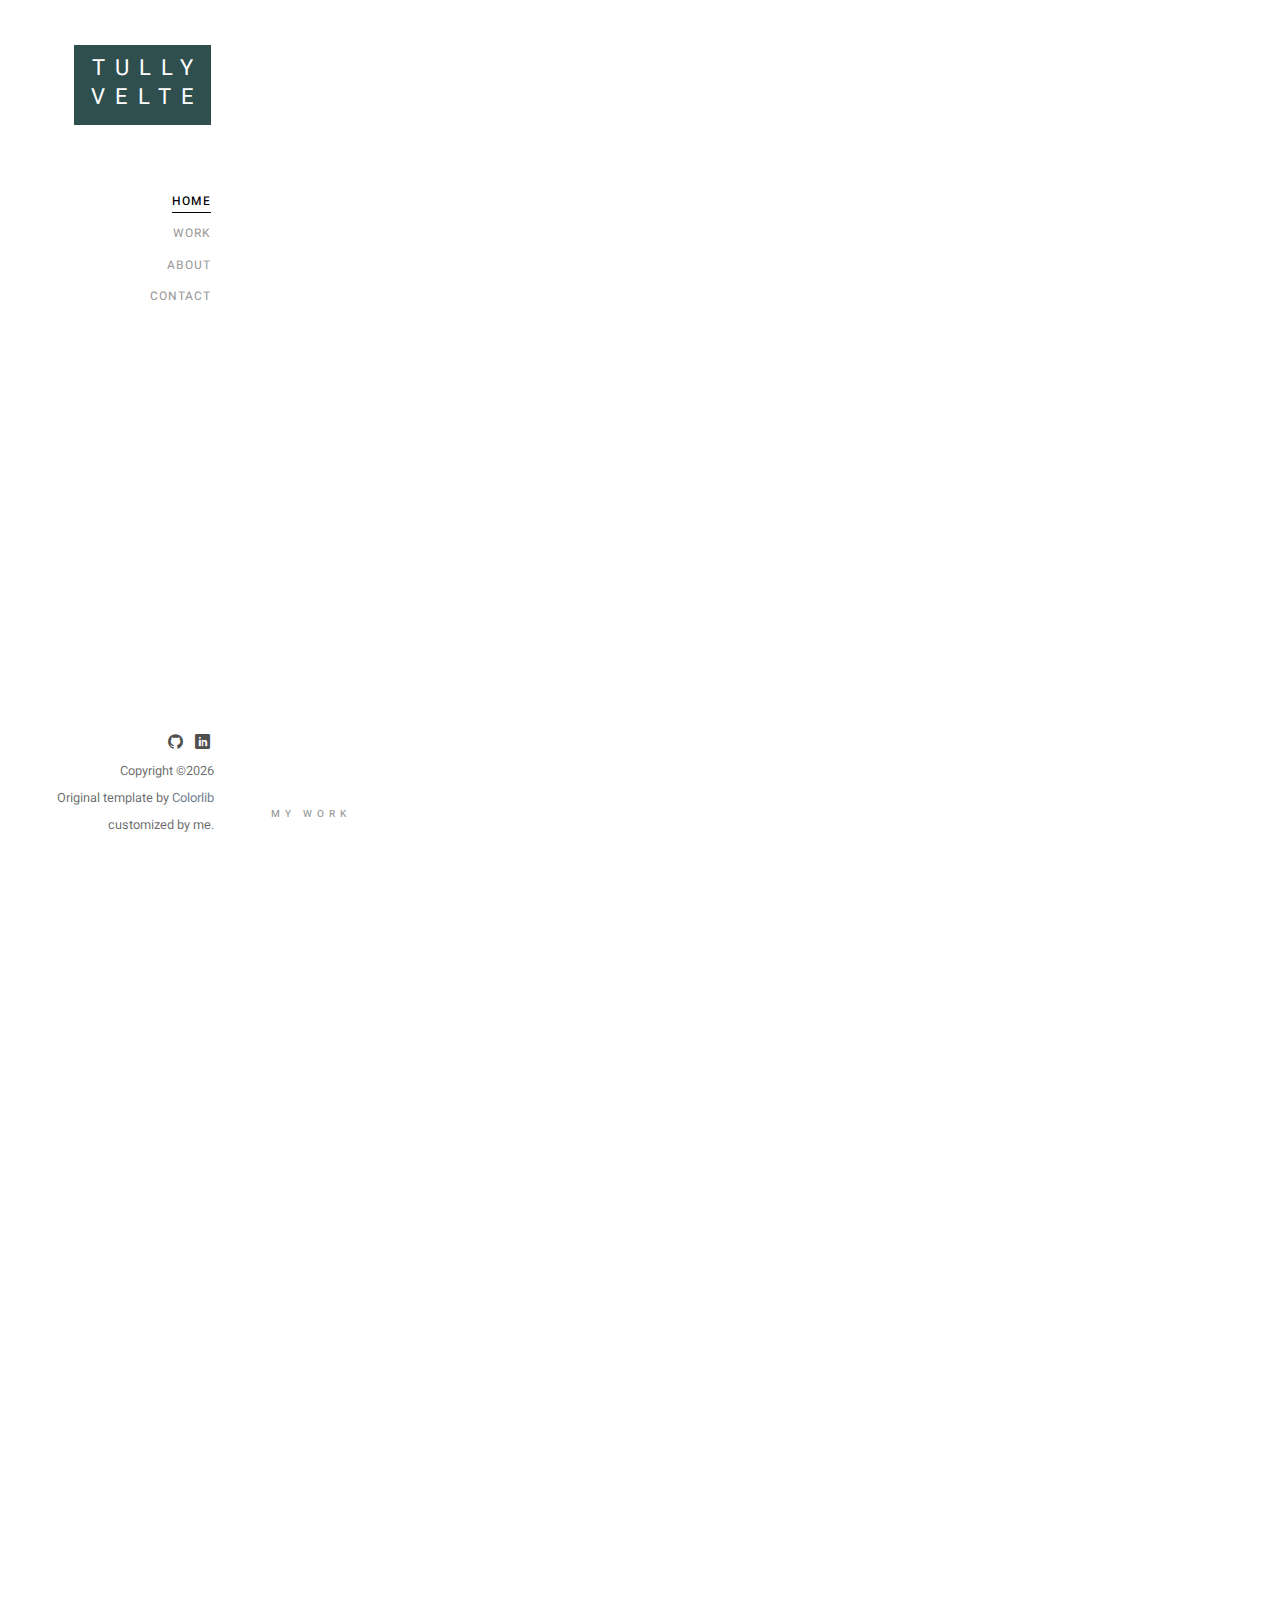
<file: index.html>
<!DOCTYPE HTML>
<html>
	<head>
	<meta charset="utf-8">
	<meta http-equiv="X-UA-Compatible" content="IE=edge">
	<title>Work Template</title>
	<meta name="viewport" content="width=device-width, initial-scale=1">
	<meta name="description" content="" />
	<meta name="keywords" content="" />
	<meta name="author" content="" />

  <!-- Facebook and Twitter integration -->
	<meta property="og:title" content=""/>
	<meta property="og:image" content=""/>
	<meta property="og:url" content=""/>
	<meta property="og:site_name" content=""/>
	<meta property="og:description" content=""/>
	<meta name="twitter:title" content="" />
	<meta name="twitter:image" content="" />
	<meta name="twitter:url" content="" />
	<meta name="twitter:card" content="" />

	<!-- Place favicon.ico and apple-touch-icon.png in the root directory -->
	<link rel="shortcut icon" href="favicon.ico">
	<link href="https://fonts.googleapis.com/css?family=Heebo:400,800|Lora:400,400i" rel="stylesheet">
	<!-- <link href="https://fonts.googleapis.com/css?family=Quicksand:300,400,500,700" rel="stylesheet"> -->
	
	<!-- Animate.css -->
	<link rel="stylesheet" href="css/animate.css">
	<!-- Icomoon Icon Fonts-->
	<link rel="stylesheet" href="css/icomoon.css">
	<!-- Bootstrap  -->
	<link rel="stylesheet" href="css/bootstrap.css">
	<!-- Flexslider  -->
	<link rel="stylesheet" href="css/flexslider.css">
	<!-- Theme style  -->
	<link rel="stylesheet" href="css/style.css">

	<!-- Modernizr JS -->
	<script src="js/modernizr-2.6.2.min.js"></script>
	<!-- FOR IE9 below -->
	<!--[if lt IE 9]>
	<script src="js/respond.min.js"></script>
	<![endif]-->

	</head>
	<body>
	<div id="colorlib-page">
		<a href="#" class="js-colorlib-nav-toggle colorlib-nav-toggle"><i></i></a>
		<aside id="colorlib-aside" role="complementary" class="border js-fullheight">
			<h1 id="colorlib-logo"><a href="index.html"><span>Tully</span><span>Velte</span></a></h1>
			<nav id="colorlib-main-menu" role="navigation">
				<ul>
					<li class="colorlib-active"><a href="index.html">Home</a></li>
					<li><a href="work.html">Work</a></li>
					<li><a href="about.html">About</a></li>
					<li><a href="contact.html">Contact</a></li>
				</ul>
			</nav>

			<div class="colorlib-footer">
				<ul>
					<li><a href="http://github.com/tullyvelte"><i class="icon-github"></i></a></li>
					<li><a href="http://linkedin.com/in/tullyvelte"><i class="icon-linkedin2"></i></a></li>
					<!-- <li><a href="http://twitter.com/tullyvelte"><i class="icon-twitter2"></i></a></li> -->
					
				</ul>
				<p><small><!-- Link back to Colorlib can't be removed. Template is licensed under CC BY 3.0. -->
Copyright &copy;<script>document.write(new Date().getFullYear());</script> <br>Original template by <a href="https://colorlib.com" target="_blank">Colorlib</a><br>customized by me.</small></p>
<!-- Link back to Colorlib can't be removed. Template is licensed under CC BY 3.0. </span> -->
			</div>

		</aside>

		<div id="colorlib-main">
			<div class="colorlib-about">
				<div class="container-fluid">
					<div class="row">
						<div class="col-md-6">
							<div class="about-img animate-box" data-animate-effect="fadeInLeft" style="background-image: url(images/img_bg_2.jpg);">
								<div class="about-img-2 animate-box" data-animate-effect="fadeInRight" style="background-image: url(images/img_bg_3.jpg);"></div>
							</div>
						</div>
						<div class="col-md-6 animate-box" data-animate-effect="fadeInLeft">
							<div class="about-desc">
								<!-- <span class="heading-meta">Welcome</span> -->
								<h3>Hi, I'm Tully</h3>
								<p>Full-Stack Data Explorer in Training. Working on combining code, design, the web, writing, and the rich medium of data to illuminate and enlighten.</p>
							</div>
							<!-- <div class="fancy-collapse-panel">
								<div class="panel-group" id="accordion" role="tablist" aria-multiselectable="true">
									<div class="panel panel-default">
									    <div class="panel-heading" role="tab" id="headingOne">
									        <h4 class="panel-title">
									            <a data-toggle="collapse" data-parent="#accordion" href="#collapseOne" aria-expanded="true" aria-controls="collapseOne">Why choose me?
									            </a>
									        </h4>
									    </div>
									    <div id="collapseOne" class="panel-collapse collapse in" role="tabpanel" aria-labelledby="headingOne">
									         <div class="panel-body">
									            <div class="row">
										      		<div class="col-md-12">
										      			<p>Far far away, behind the word mountains, far from the countries Vokalia and Consonantia, there live the blind texts. </p>
														<p>Separated they live in Bookmarksgrove right at the coast of the Semantics, a large language ocean.</p>
										      		</div>
										      		
										      	</div>
									         </div>
									    </div>
									</div>
									<div class="panel panel-default">
									    <div class="panel-heading" role="tab" id="headingTwo">
									        <h4 class="panel-title">
									            <a class="collapsed" data-toggle="collapse" data-parent="#accordion" href="#collapseTwo" aria-expanded="false" aria-controls="collapseTwo">What I do?
									            </a>
									        </h4>
									    </div>
									    <div id="collapseTwo" class="panel-collapse collapse" role="tabpanel" aria-labelledby="headingTwo">
									        <div class="panel-body">
									            <p>Far far away, behind the word <strong>mountains</strong>, far from the countries Vokalia and Consonantia, there live the blind texts. Separated they live in Bookmarksgrove right at the coast of the Semantics, a large language ocean.</p>
													<ul>
														<li>Separated they live in Bookmarksgrove right</li>
														<li>Separated they live in Bookmarksgrove right</li>
													</ul>
									        </div>
									    </div>
									</div>
									<div class="panel panel-default">
									    <div class="panel-heading" role="tab" id="headingThree">
									        <h4 class="panel-title">
									            <a class="collapsed" data-toggle="collapse" data-parent="#accordion" href="#collapseThree" aria-expanded="false" aria-controls="collapseThree">My Specialties
									            </a>
									        </h4>
									    </div>
									    <div id="collapseThree" class="panel-collapse collapse" role="tabpanel" aria-labelledby="headingThree">
									        <div class="panel-body">
									            <p>Far far away, behind the word <strong>mountains</strong>, far from the countries Vokalia and Consonantia, there live the blind texts. Separated they live in Bookmarksgrove right at the coast of the Semantics, a large language ocean.</p>	
									        </div>
									    </div>
									</div>
								</div>
							</div> -->
						</div>
					</div>
				</div>
			</div>
			
			<!-- <div class="colorlib-services">
				<div class="container-fluid">
					<div class="row">
						<div class="col-md-6 col-md-offset-3 col-md-pull-3">
							<span class="heading-meta">What I do?</span>
							<h2 class="colorlib-heading animate-box" data-animate-effect="fadeInLeft">Here are some of my expertise</h2>
						</div>
					</div>
					<div class="row">
						<div class="col-md-6">
							<div class="colorlib-feature animate-box" data-animate-effect="fadeInLeft">
								<div class="colorlib-icon">
									<i class="icon-tag"></i>
								</div>
								<div class="colorlib-text">
									<h3>Branding</h3>
									<p>Far far away, behind the word mountains, far from the countries Vokalia and Consonantia, there live the blind texts. </p>
								</div>
							</div>

							<div class="colorlib-feature animate-box" data-animate-effect="fadeInLeft">
								<div class="colorlib-icon">
									<i class="icon-pen2"></i>
								</div>
								<div class="colorlib-text">
									<h3>Web Design</h3>
									<p>Far far away, behind the word mountains, far from the countries Vokalia and Consonantia, there live the blind texts. </p>
								</div>
							</div>

							<div class="colorlib-feature animate-box" data-animate-effect="fadeInLeft">
								<div class="colorlib-icon">
									<i class="icon-search3"></i>
								</div>
								<div class="colorlib-text">
									<h3>Search engine optimization</h3>
									<p>Far far away, behind the word mountains, far from the countries Vokalia and Consonantia, there live the blind texts. </p>
								</div>
							</div>
						</div>
						<div class="col-md-6">
							<div class="colorlib-feature animate-box" data-animate-effect="fadeInLeft">
								<div class="colorlib-icon">
									<i class="icon-paperplane"></i>
								</div>
								<div class="colorlib-text">
									<h3>Web Development</h3>
									<p>Far far away, behind the word mountains, far from the countries Vokalia and Consonantia, there live the blind texts. </p>
								</div>
							</div>

							<div class="colorlib-feature animate-box" data-animate-effect="fadeInLeft">
								<div class="colorlib-icon">
									<i class="icon-device-desktop"></i>
								</div>
								<div class="colorlib-text">
									<h3>User Interface</h3>
									<p>Far far away, behind the word mountains, far from the countries Vokalia and Consonantia, there live the blind texts. </p>
								</div>
							</div>

							<div class="colorlib-feature animate-box" data-animate-effect="fadeInLeft">
								<div class="colorlib-icon">
									<i class="icon-help"></i>
								</div>
								<div class="colorlib-text">
									<h3>Help &amp; Support</h3>
									<p>Far far away, behind the word mountains, far from the countries Vokalia and Consonantia, there live the blind texts. </p>
								</div>
							</div>
						</div>
					</div>
				</div>
			</div> -->

			<div class="colorlib-work">
				<div class="container-fluid">
					<div class="row">
						<div class="col-md-6 col-md-offset-3 col-md-pull-3">
							<span class="heading-meta">My Work</span>
							<h2 class="colorlib-heading animate-box" data-animate-effect="fadeInLeft">Recent Projects</h2>
						</div>
					</div>
					<div class="row">
						<div class="col-md-6 animate-box" data-animate-effect="fadeInLeft">
							<div class="project" style="background-image: url(images/QuakeWeekScreen.jpg);">
								<div class="desc">
									<div class="con">
										<h3><a href="quakeweek.html">QuakeWeek</a></h3>
										<span>Leaflet, JavaScript, API</span>
									</div>
								</div>
							</div>
						</div>
						<div class="col-md-6 animate-box" data-animate-effect="fadeInLeft">
							<div class="project" style="background-image: url(images/WeatherPlotsScreen.jpg);">
								<div class="desc">
									<div class="con">
										<h3><a href="./weather.html">Weather Plots</a></h3>
										<span>API, Pandas, Matplotlib, Bootstrap</span>
									</div>
								</div>
							</div>
						</div>
						<div class="col-md-6 animate-box" data-animate-effect="fadeInLeft">
							<div class="project" style="background-image: url(images/UFOSiteScreen.jpg);">
								<div class="desc">
									<div class="con">
										<h3><a href="ufosite.html">UFO Sightings USA</a></h3>
										<span>JavaScript, HTML/CSS</span>
									</div>
								</div>
							</div>
						</div>
						<div class="col-md-6 animate-box" data-animate-effect="fadeInLeft">
							<div class="project" style="background-image: url(images/BBDashScreen.jpg);">
								<div class="desc">
									<div class="con">
										<h3><a href="bellybutton.html">Belly Button Biodiversity</a></h3>
										<span>Flask, SQLAlchemy, Heroku</span>
									</div>
								</div>
							</div>
						</div>
						<div class="col-md-6 animate-box" data-animate-effect="fadeInLeft">
							<div class="project" style="background-image: url(images/StaticVintageScreen.jpg);">
								<div class="desc">
									<div class="con">
										<h3><a href="static.html">Static Vintage</a></h3>
										<span>Web Design/Dev, Wordpress</span>
									</div>
								</div>
							</div>
						</div>
						<div class="col-md-6 animate-box" data-animate-effect="fadeInLeft">
							<div class="project" style="background-image: url(images/ElisaSite.jpg);">
								<div class="desc">
									<div class="con">
										<h3><a href="elisa.html">Elisa Bongfeldt Jewelry</a></h3>
										<span>Web, Shopify</span>
									</div>
								</div>
							</div>
						</div>
					</div>
				</div>
			</div>

			<div id="get-in-touch" class="colorlib-bg-color">
				<div class="colorlib-narrow-content">
					<div class="row">
						<div class="col-md-6 animate-box" data-animate-effect="fadeInLeft">
							<h2>Get in Touch</h2>
						</div>
					</div>
					<div class="row">
						<div class="col-md-6 col-md-offset-3 col-md-pull-3 animate-box" data-animate-effect="fadeInLeft">
							<p class="colorlib-lead">I'm open to connecting, learning, and working with forward-looking organizations who want to see rich insights in data.</p>
							<p><a href="./contact.html" class="btn btn-primary btn-learn">Contact me</a></p>
						</div>
						
					</div>
				</div>
			</div>
		</div>
	</div>

	<!-- jQuery -->
	<script src="js/jquery.min.js"></script>
	<!-- jQuery Easing -->
	<script src="js/jquery.easing.1.3.js"></script>
	<!-- Bootstrap -->
	<script src="js/bootstrap.min.js"></script>
	<!-- Waypoints -->
	<script src="js/jquery.waypoints.min.js"></script>
	<!-- Flexslider -->
	<script src="js/jquery.flexslider-min.js"></script>
	<!-- Sticky Kit -->
	<script src="js/sticky-kit.min.js"></script>
	
	
	<!-- MAIN JS -->
	<script src="js/main.js"></script>

	</body>
</html>
</file>
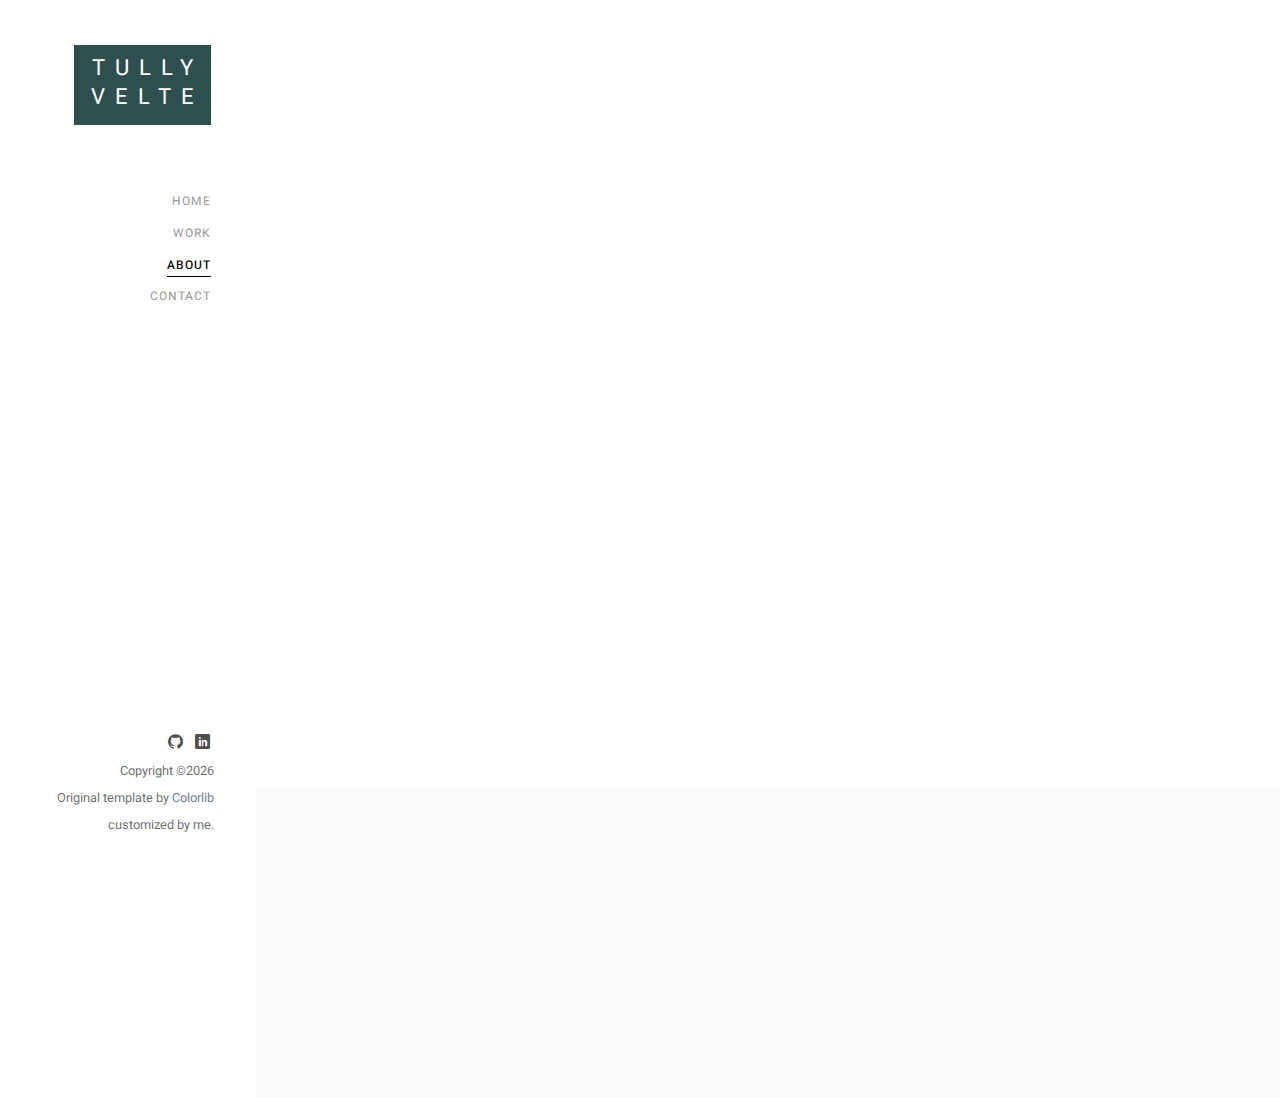
<file: about.html>
<!DOCTYPE HTML>
<html>
	<head>
	<meta charset="utf-8">
	<meta http-equiv="X-UA-Compatible" content="IE=edge">
	<title>Work Template</title>
	<meta name="viewport" content="width=device-width, initial-scale=1">
	<meta name="description" content="" />
	<meta name="keywords" content="" />
	<meta name="author" content="" />

  <!-- Facebook and Twitter integration -->
	<meta property="og:title" content=""/>
	<meta property="og:image" content=""/>
	<meta property="og:url" content=""/>
	<meta property="og:site_name" content=""/>
	<meta property="og:description" content=""/>
	<meta name="twitter:title" content="" />
	<meta name="twitter:image" content="" />
	<meta name="twitter:url" content="" />
	<meta name="twitter:card" content="" />

	<!-- Place favicon.ico and apple-touch-icon.png in the root directory -->
	<link rel="shortcut icon" href="favicon.ico">
	<link href="https://fonts.googleapis.com/css?family=Heebo:400,800|Lora:400,400i" rel="stylesheet">
	<!-- <link href="https://fonts.googleapis.com/css?family=Quicksand:300,400,500,700" rel="stylesheet"> -->
	
	<!-- Animate.css -->
	<link rel="stylesheet" href="css/animate.css">
	<!-- Icomoon Icon Fonts-->
	<link rel="stylesheet" href="css/icomoon.css">
	<!-- Bootstrap  -->
	<link rel="stylesheet" href="css/bootstrap.css">
	<!-- Flexslider  -->
	<link rel="stylesheet" href="css/flexslider.css">
	<!-- Theme style  -->
	<link rel="stylesheet" href="css/style.css">

	<!-- Modernizr JS -->
	<script src="js/modernizr-2.6.2.min.js"></script>
	<!-- FOR IE9 below -->
	<!--[if lt IE 9]>
	<script src="js/respond.min.js"></script>
	<![endif]-->

	</head>
	<body>
	<div id="colorlib-page">
		<a href="#" class="js-colorlib-nav-toggle colorlib-nav-toggle"><i></i></a>
		<aside id="colorlib-aside" role="complementary" class="border js-fullheight">
			<h1 id="colorlib-logo"><a href="index.html"><span>Tully</span><span>Velte</span></a></h1>
			<nav id="colorlib-main-menu" role="navigation">
				<ul>
					<li><a href="index.html">Home</a></li>
					<li><a href="work.html">Work</a></li>
					<li class="colorlib-active"><a href="about.html">About</a></li>
					<li><a href="contact.html">Contact</a></li>
				</ul>
			</nav>

			<div class="colorlib-footer">
				<ul>
					<li><a href="http://github.com/tullyvelte"><i class="icon-github"></i></a></li>
					<li><a href="http://linkedin.com/in/tullyvelte"><i class="icon-linkedin2"></i></a></li>
					<!-- <li><a href="http://twitter.com/tullyvelte"><i class="icon-twitter2"></i></a></li> -->
					
				</ul>
				<p><small><!-- Link back to Colorlib can't be removed. Template is licensed under CC BY 3.0. -->
Copyright &copy;<script>document.write(new Date().getFullYear());</script> <br>Original template by <a href="https://colorlib.com" target="_blank">Colorlib</a><br>customized by me.</small></p>
<!-- Link back to Colorlib can't be removed. Template is licensed under CC BY 3.0. </span> -->
			</div>

		</aside>

		<div id="colorlib-main">
			<div class="colorlib-about">
				<div class="container-fluid">
					<div class="row">
						<div class="col-md-6">
							<div class="about-img animate-box" data-animate-effect="fadeInLeft" style="background-image: url(images/img_bg_2.jpg);">
								<div class="about-img-2 animate-box" data-animate-effect="fadeInRight" style="background-image: url(images/img_bg_3.jpg);"></div>
							</div>
						</div>
						<div class="col-md-6 animate-box" data-animate-effect="fadeInLeft">
							<div class="about-desc">
								<span class="heading-meta">About Me</span>
								<h3>Hi. I'm Tully.</h3>
								<p>Full-Stack Data Explorer in Training. Working on combining code, design, the web, writing, and the rich medium of data to illuminate and enlighten.</p>
							</div>
							<div class="fancy-collapse-panel">
								<div class="panel-group" id="accordion" role="tablist" aria-multiselectable="true">
									<div class="panel panel-default">
									    <div class="panel-heading" role="tab" id="headingOne">
									        <h4 class="panel-title">
									            <a data-toggle="collapse" data-parent="#accordion" href="#collapseOne" aria-expanded="true" aria-controls="collapseOne">Why choose me?
									            </a>
									        </h4>
									    </div>
									    <div id="collapseOne" class="panel-collapse collapse in" role="tabpanel" aria-labelledby="headingOne">
									         <div class="panel-body">
									            <div class="row">
										      		<div class="col-md-12">
										      			<p>I can make data make sense. Tying together my academic backgrounds in creative writing, digital design and fine arts with self taught web development, marketing, and bootcamped data analytics and visualization skills; I help to critically, analytically, and creatively surface data stories that can create meaningful insights.</p>
										      		</div>
										      	</div>
									         </div>
									    </div>
									</div>
									<div class="panel panel-default">
									    <div class="panel-heading" role="tab" id="headingTwo">
									        <h4 class="panel-title">
									            <a class="collapsed" data-toggle="collapse" data-parent="#accordion" href="#collapseTwo" aria-expanded="false" aria-controls="collapseTwo">What I do?
									            </a>
									        </h4>
									    </div>
									    <div id="collapseTwo" class="panel-collapse collapse" role="tabpanel" aria-labelledby="headingTwo">
									        <div class="panel-body">
												<h5>Technical Skills</h5>
												<p>Adobe Creative Suite, Adobe Illustrator, HTML/CSS, JavaScript, Python, Pandas, APIs, JSON,, SQL, Wordpress, GitHub, Bootstrap, Tableau, Carto, Excel d3.js, Matplotlib, Plotly</p>
												
												<h5>Other Skills</h5>
												<p>Graphic Design, Copywriting, UI/UX, Editing, Web Design and Development, Marketing, Digital Strategy, Search Engine Optimization (SEO), Web Scraping, Email Marketing, E-commerce, Programming, Automation, Dashboard Design</p>	
									        </div>
									    </div>
									</div>
									<div class="panel panel-default">
									    <div class="panel-heading" role="tab" id="headingThree">
									        <h4 class="panel-title">
									            <a class="collapsed" data-toggle="collapse" data-parent="#accordion" href="#collapseThree" aria-expanded="false" aria-controls="collapseThree">Learn More
									            </a>
									        </h4>
									    </div>
									    <div id="collapseThree" class="panel-collapse collapse" role="tabpanel" aria-labelledby="headingThree">
									        <div class="panel-body">
												<ul>
													<li><a href="http://github.com/tullyvelte"><i class="icon-github"></i></a></li>
													<li><a href="http://linkedin.com/in/tullyvelte"><i class="icon-linkedin2"></i></a></li>
												</ul>
												
									        </div>
									    </div>
									</div>
								</div>
							</div>
						</div>
					</div>
				</div>
			</div>

			

			<div id="get-in-touch" class="colorlib-bg-color">
				<div class="colorlib-narrow-content">
					<div class="row">
						<div class="col-md-6 animate-box" data-animate-effect="fadeInLeft">
							<h2>Get in Touch</h2>
						</div>
					</div>
					<div class="row">
						<div class="col-md-6 col-md-offset-3 col-md-pull-3 animate-box" data-animate-effect="fadeInLeft">
							<p class="colorlib-lead">I'm open to connecting, learning, and working with forward-looking organizations who want to see rich insights in data.</p>
							<p><a href="./contact.html" class="btn btn-primary btn-learn">Contact me</a></p>
						</div>
						
					</div>
				</div>
			</div>
		</div>
	</div>

	<!-- jQuery -->
	<script src="js/jquery.min.js"></script>
	<!-- jQuery Easing -->
	<script src="js/jquery.easing.1.3.js"></script>
	<!-- Bootstrap -->
	<script src="js/bootstrap.min.js"></script>
	<!-- Waypoints -->
	<script src="js/jquery.waypoints.min.js"></script>
	<!-- Flexslider -->
	<script src="js/jquery.flexslider-min.js"></script>
	<!-- Sticky Kit -->
	<script src="js/sticky-kit.min.js"></script>
	
	
	<!-- MAIN JS -->
	<script src="js/main.js"></script>

	</body>
</html>
</file>
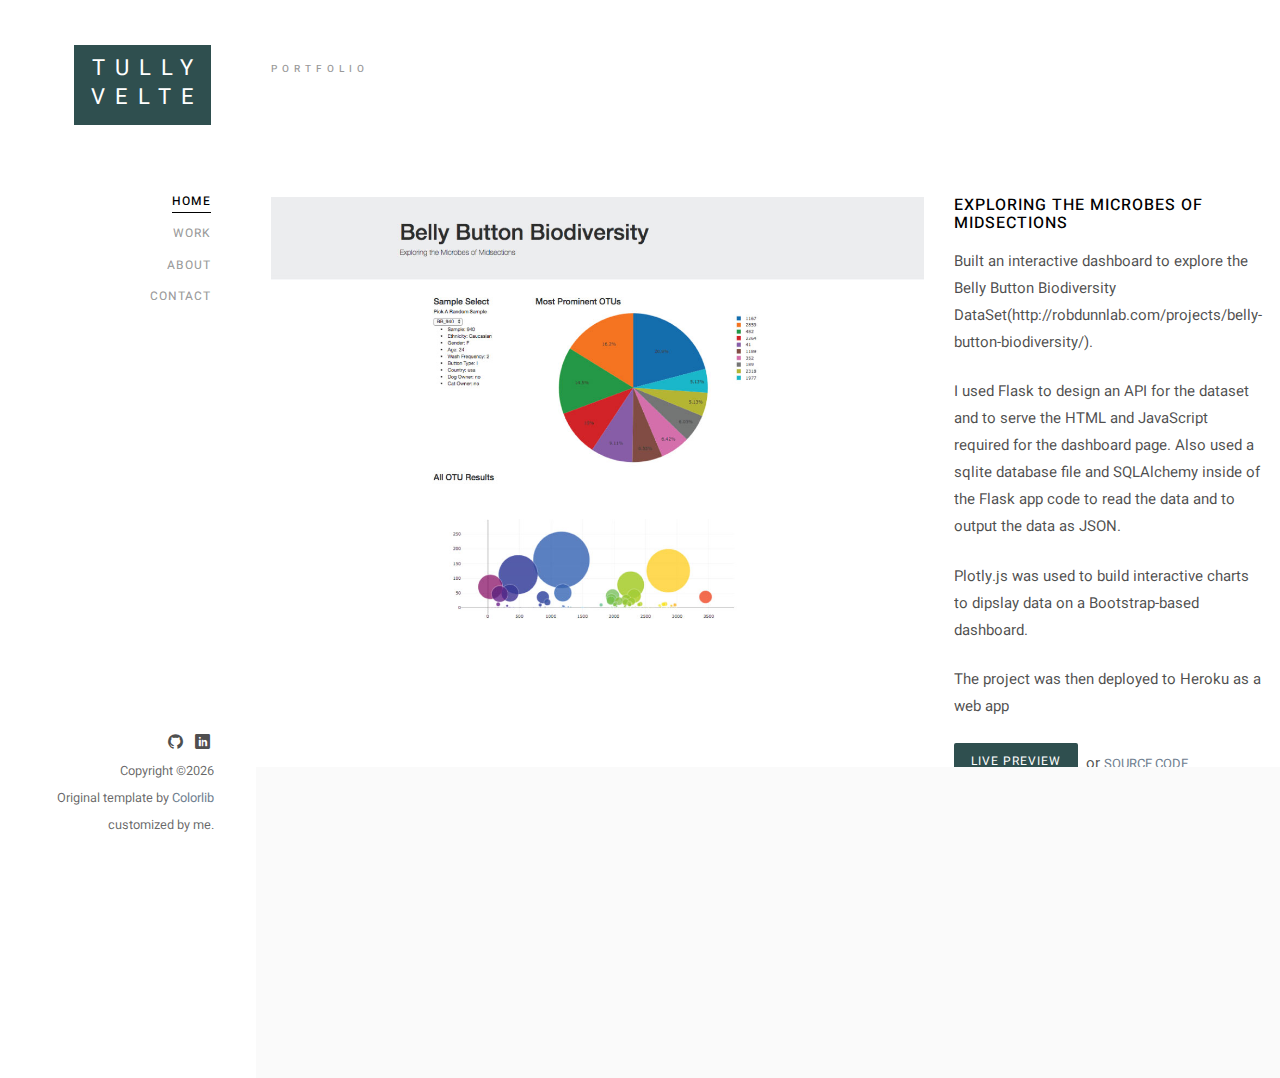
<file: bellybutton.html>
<!DOCTYPE HTML>
<html>
	<head>
	<meta charset="utf-8">
	<meta http-equiv="X-UA-Compatible" content="IE=edge">
	<title>Belly Button Dash - Tully Velte</title>
	<meta name="viewport" content="width=device-width, initial-scale=1">
	<meta name="description" content="" />
	<meta name="keywords" content="" />
	<meta name="author" content="" />

  <!-- Facebook and Twitter integration -->
	<meta property="og:title" content=""/>
	<meta property="og:image" content=""/>
	<meta property="og:url" content=""/>
	<meta property="og:site_name" content=""/>
	<meta property="og:description" content=""/>
	<meta name="twitter:title" content="" />
	<meta name="twitter:image" content="" />
	<meta name="twitter:url" content="" />
	<meta name="twitter:card" content="" />

	<!-- Place favicon.ico and apple-touch-icon.png in the root directory -->
	<link rel="shortcut icon" href="favicon.ico">
	<link href="https://fonts.googleapis.com/css?family=Heebo:400,800|Lora:400,400i" rel="stylesheet">
	<!-- <link href="https://fonts.googleapis.com/css?family=Quicksand:300,400,500,700" rel="stylesheet"> -->
	
	<!-- Animate.css -->
	<link rel="stylesheet" href="css/animate.css">
	<!-- Icomoon Icon Fonts-->
	<link rel="stylesheet" href="css/icomoon.css">
	<!-- Bootstrap  -->
	<link rel="stylesheet" href="css/bootstrap.css">
	<!-- Flexslider  -->
	<link rel="stylesheet" href="css/flexslider.css">
	<!-- Theme style  -->
	<link rel="stylesheet" href="css/style.css">

	<!-- Modernizr JS -->
	<script src="js/modernizr-2.6.2.min.js"></script>
	<!-- FOR IE9 below -->
	<!--[if lt IE 9]>
	<script src="js/respond.min.js"></script>
	<![endif]-->

	</head>
	<body>
	<div id="colorlib-page">
		<a href="#" class="js-colorlib-nav-toggle colorlib-nav-toggle"><i></i></a>
		<aside id="colorlib-aside" role="complementary" class="border js-fullheight">
			<h1 id="colorlib-logo"><a href="index.html"><span>Tully</span><span>Velte</span></a></h1>
			<nav id="colorlib-main-menu" role="navigation">
				<ul>
					<li class="colorlib-active"><a href="index.html">Home</a></li>
					<li><a href="work.html">Work</a></li>
					<li><a href="about.html">About</a></li>
					<li><a href="contact.html">Contact</a></li>
				</ul>
			</nav>

			<div class="colorlib-footer">
				<ul>
					<li><a href="http://github.com/tullyvelte"><i class="icon-github"></i></a></li>
					<li><a href="http://linkedin.com/in/tullyvelte"><i class="icon-linkedin2"></i></a></li>
					<!-- <li><a href="http://twitter.com/tullyvelte"><i class="icon-twitter2"></i></a></li> -->
					
				</ul>
				<p><small><!-- Link back to Colorlib can't be removed. Template is licensed under CC BY 3.0. -->
Copyright &copy;<script>document.write(new Date().getFullYear());</script> <br>Original template by <a href="https://colorlib.com" target="_blank">Colorlib</a><br>customized by me.</small></p>
<!-- Link back to Colorlib can't be removed. Template is licensed under CC BY 3.0. </span> -->
			</div>

		</aside>

		<div id="colorlib-main">

			<div class="colorlib-work">
				<div class="container-fluid">
					<div class="row">
						<div class="col-md-6 col-md-offset-3 col-md-pull-3">
							<span class="heading-meta">Portfolio</span>
							<h2 class="colorlib-heading animate-box" data-animate-effect="fadeInLeft">Belly Button Biodiversity</h2>
						</div>
					</div>
					<div class="row">
						<div class="col-md-8 image-content">
							<img class="img-responsive" src="images/BBDashScreen.jpg" alt="UFO Site Screenshot">
						</div>
						<div class="col-md-4 sticky-parent">
							<div id="sticky_item">
								<div class="project-desc">
									<h2>Exploring the Microbes of Midsections</h2>
									<!-- <span><a href="#">Logo</a>, <a href="#">Brading</a></span> -->
									<p>Built an interactive dashboard to explore the Belly Button Biodiversity DataSet(http://robdunnlab.com/projects/belly-button-biodiversity/).</p>
									<p>I used Flask to design an API for the dataset and to serve the HTML and JavaScript required for the dashboard page. Also used a sqlite database file and SQLAlchemy inside of the Flask app code to read the data and to output the data as JSON.</p>
									<p>Plotly.js was used to build interactive charts to dipslay data on a Bootstrap-based dashboard.</p>
									<p>The project was then deployed to Heroku as a web app</p>
									<p><a href="https://bellybuttondash.herokuapp.com/" target="_blank" class="btn btn-primary">Live Preview</a> or <a href="https://github.com/tullyvelte/bellyButtonApp" class="btn-download" target="_blank">Source Code</a></p>
								</div>
							</div>
						</div>
					</div>
				</div>
			</div>

			<div id="get-in-touch" class="colorlib-bg-color">
				<div class="colorlib-narrow-content">
					<div class="row">
						<div class="col-md-6 animate-box" data-animate-effect="fadeInLeft">
							<h2>Get in Touch</h2>
						</div>
					</div>
					<div class="row">
						<div class="col-md-6 col-md-offset-3 col-md-pull-3 animate-box" data-animate-effect="fadeInLeft">
							<p class="colorlib-lead">I'm open to connecting, learning, and working with forward-looking organizations who want to see rich insights in data.</p>
							<p><a href="./contact.html" class="btn btn-primary btn-learn">Contact me</a></p>
						</div>
						
					</div>
				</div>
			</div>
		</div>
	</div>

	<!-- jQuery -->
	<script src="js/jquery.min.js"></script>
	<!-- jQuery Easing -->
	<script src="js/jquery.easing.1.3.js"></script>
	<!-- Bootstrap -->
	<script src="js/bootstrap.min.js"></script>
	<!-- Waypoints -->
	<script src="js/jquery.waypoints.min.js"></script>
	<!-- Flexslider -->
	<script src="js/jquery.flexslider-min.js"></script>
	<!-- Sticky Kit -->
	<script src="js/sticky-kit.min.js"></script>
	
	
	<!-- MAIN JS -->
	<script src="js/main.js"></script>

	</body>
</html>
</file>
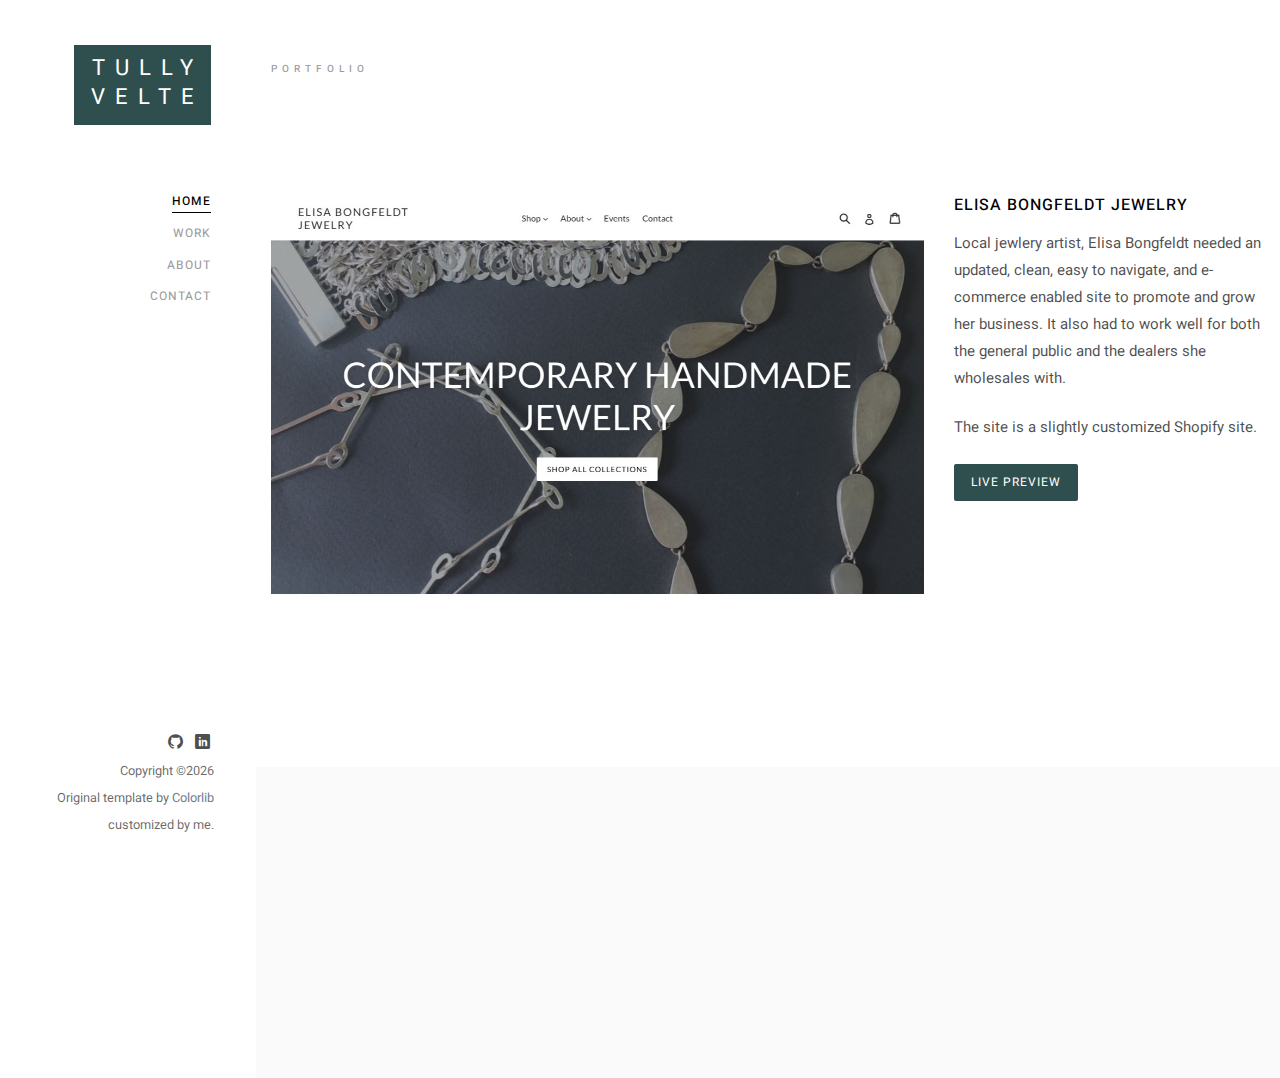
<file: elisa.html>
<!DOCTYPE HTML>
<html>
	<head>
	<meta charset="utf-8">
	<meta http-equiv="X-UA-Compatible" content="IE=edge">
	<title>Elisa Bongfeldt Jewelry - Tully Velte</title>
	<meta name="viewport" content="width=device-width, initial-scale=1">
	<meta name="description" content="" />
	<meta name="keywords" content="" />
	<meta name="author" content="" />

  <!-- Facebook and Twitter integration -->
	<meta property="og:title" content=""/>
	<meta property="og:image" content=""/>
	<meta property="og:url" content=""/>
	<meta property="og:site_name" content=""/>
	<meta property="og:description" content=""/>
	<meta name="twitter:title" content="" />
	<meta name="twitter:image" content="" />
	<meta name="twitter:url" content="" />
	<meta name="twitter:card" content="" />

	<!-- Place favicon.ico and apple-touch-icon.png in the root directory -->
	<link rel="shortcut icon" href="favicon.ico">
	<link href="https://fonts.googleapis.com/css?family=Heebo:400,800|Lora:400,400i" rel="stylesheet">
	<!-- <link href="https://fonts.googleapis.com/css?family=Quicksand:300,400,500,700" rel="stylesheet"> -->
	
	<!-- Animate.css -->
	<link rel="stylesheet" href="css/animate.css">
	<!-- Icomoon Icon Fonts-->
	<link rel="stylesheet" href="css/icomoon.css">
	<!-- Bootstrap  -->
	<link rel="stylesheet" href="css/bootstrap.css">
	<!-- Flexslider  -->
	<link rel="stylesheet" href="css/flexslider.css">
	<!-- Theme style  -->
	<link rel="stylesheet" href="css/style.css">

	<!-- Modernizr JS -->
	<script src="js/modernizr-2.6.2.min.js"></script>
	<!-- FOR IE9 below -->
	<!--[if lt IE 9]>
	<script src="js/respond.min.js"></script>
	<![endif]-->

	</head>
	<body>
	<div id="colorlib-page">
		<a href="#" class="js-colorlib-nav-toggle colorlib-nav-toggle"><i></i></a>
		<aside id="colorlib-aside" role="complementary" class="border js-fullheight">
			<h1 id="colorlib-logo"><a href="index.html"><span>Tully</span><span>Velte</span></a></h1>
			<nav id="colorlib-main-menu" role="navigation">
				<ul>
					<li class="colorlib-active"><a href="index.html">Home</a></li>
					<li><a href="work.html">Work</a></li>
					<li><a href="about.html">About</a></li>
					<li><a href="contact.html">Contact</a></li>
				</ul>
			</nav>

			<div class="colorlib-footer">
				<ul>
					<li><a href="http://github.com/tullyvelte"><i class="icon-github"></i></a></li>
					<li><a href="http://linkedin.com/in/tullyvelte"><i class="icon-linkedin2"></i></a></li>
					<!-- <li><a href="http://twitter.com/tullyvelte"><i class="icon-twitter2"></i></a></li> -->
					
				</ul>
				<p><small><!-- Link back to Colorlib can't be removed. Template is licensed under CC BY 3.0. -->
Copyright &copy;<script>document.write(new Date().getFullYear());</script> <br>Original template by <a href="https://colorlib.com" target="_blank">Colorlib</a><br>customized by me.</small></p>
<!-- Link back to Colorlib can't be removed. Template is licensed under CC BY 3.0. </span> -->
			</div>

		</aside>

		<div id="colorlib-main">

			<div class="colorlib-work">
				<div class="container-fluid">
					<div class="row">
						<div class="col-md-6 col-md-offset-3 col-md-pull-3">
							<span class="heading-meta">Portfolio</span>
							<h2 class="colorlib-heading animate-box" data-animate-effect="fadeInLeft">Elisa Bongfeldt Jewelry</h2>
						</div>
					</div>
					<div class="row">
						<div class="col-md-8 image-content">
							<img class="img-responsive" src="images/ElisaSite.jpg" alt="Static Vintage Site Screenshot">
						</div>
						<div class="col-md-4 sticky-parent">
							<div id="sticky_item">
								<div class="project-desc">
									<h2>Elisa Bongfeldt Jewelry</h2>
									<!-- <span><a href="#">Logo</a>, <a href="#">Brading</a></span> -->
								    <p>Local jewlery artist, Elisa Bongfeldt needed an updated, clean, easy to navigate, and e-commerce enabled site to promote and grow her business. It also had to work well for both the general public and the dealers she wholesales with.</p>
									
									<p>The site is a slightly customized Shopify site.</p>
									<p><a href="https://elisabongfeldt.com/" target="_blank" class="btn btn-primary">Live Preview</a></p>
								</div>
							</div>
						</div>
					</div>
				</div>
			</div>

			<div id="get-in-touch" class="colorlib-bg-color">
				<div class="colorlib-narrow-content">
					<div class="row">
						<div class="col-md-6 animate-box" data-animate-effect="fadeInLeft">
							<h2>Get in Touch</h2>
						</div>
					</div>
					<div class="row">
						<div class="col-md-6 col-md-offset-3 col-md-pull-3 animate-box" data-animate-effect="fadeInLeft">
							<p class="colorlib-lead">I'm open to connecting, learning, and working with forward-looking organizations who want to see rich insights in data.</p>
							<p><a href="./contact.html" class="btn btn-primary btn-learn">Contact me</a></p>
						</div>
						
					</div>
				</div>
			</div>
		</div>
	</div>

	<!-- jQuery -->
	<script src="js/jquery.min.js"></script>
	<!-- jQuery Easing -->
	<script src="js/jquery.easing.1.3.js"></script>
	<!-- Bootstrap -->
	<script src="js/bootstrap.min.js"></script>
	<!-- Waypoints -->
	<script src="js/jquery.waypoints.min.js"></script>
	<!-- Flexslider -->
	<script src="js/jquery.flexslider-min.js"></script>
	<!-- Sticky Kit -->
	<script src="js/sticky-kit.min.js"></script>
	
	
	<!-- MAIN JS -->
	<script src="js/main.js"></script>

	</body>
</html>
</file>
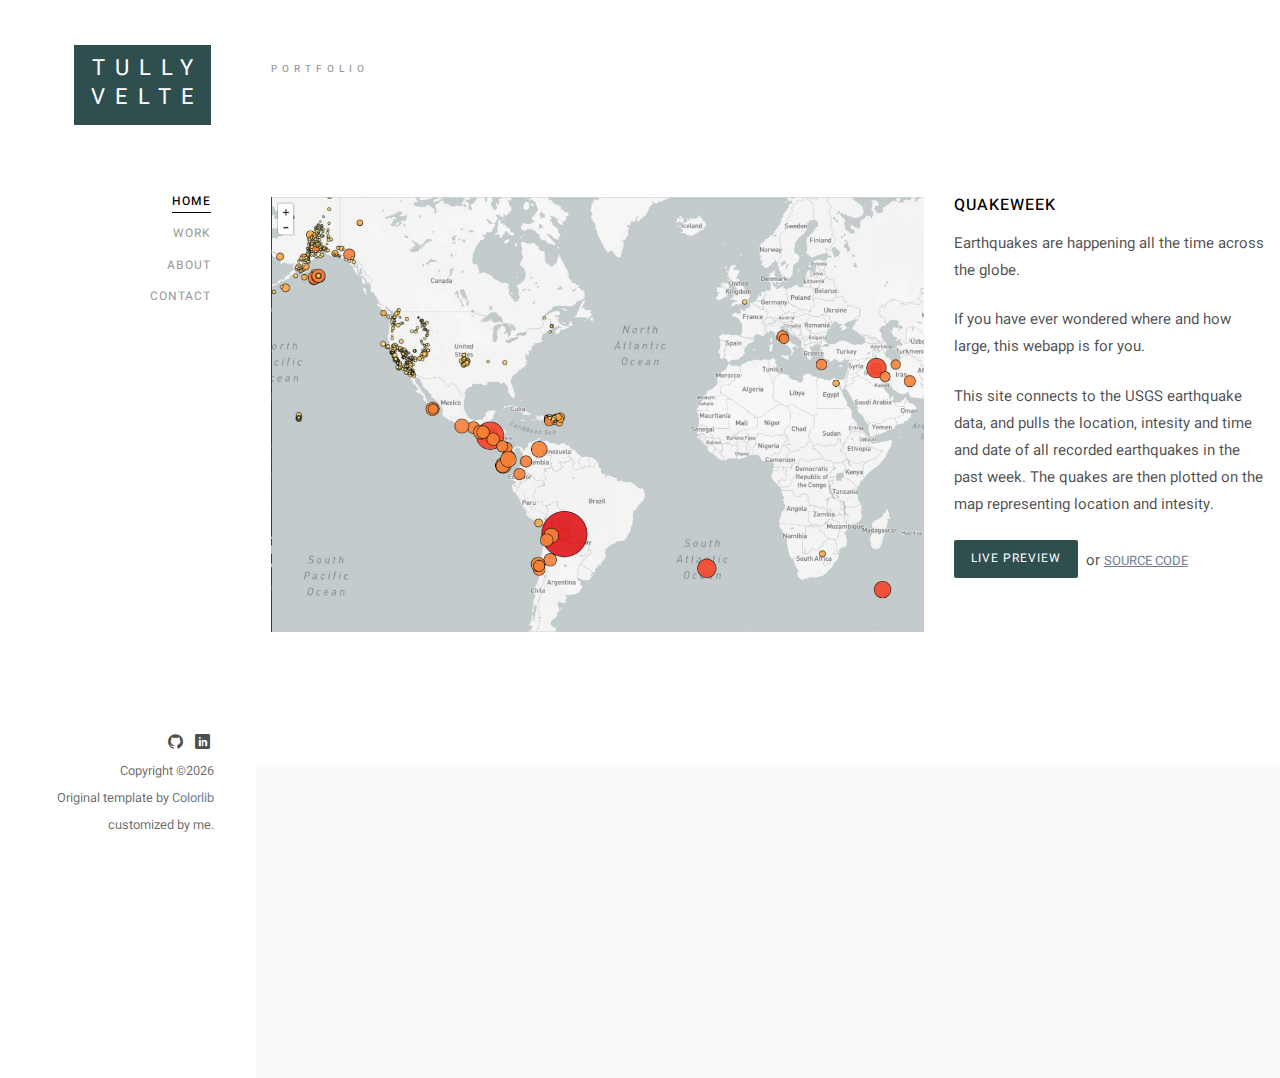
<file: quakeweek.html>
<!DOCTYPE HTML>
<html>
	<head>
	<meta charset="utf-8">
	<meta http-equiv="X-UA-Compatible" content="IE=edge">
	<title>QuakeWeek - Tully Velte</title>
	<meta name="viewport" content="width=device-width, initial-scale=1">
	<meta name="description" content="" />
	<meta name="keywords" content="" />
	<meta name="author" content="" />

  <!-- Facebook and Twitter integration -->
	<meta property="og:title" content=""/>
	<meta property="og:image" content=""/>
	<meta property="og:url" content=""/>
	<meta property="og:site_name" content=""/>
	<meta property="og:description" content=""/>
	<meta name="twitter:title" content="" />
	<meta name="twitter:image" content="" />
	<meta name="twitter:url" content="" />
	<meta name="twitter:card" content="" />

	<!-- Place favicon.ico and apple-touch-icon.png in the root directory -->
	<link rel="shortcut icon" href="favicon.ico">
	<link href="https://fonts.googleapis.com/css?family=Heebo:400,800|Lora:400,400i" rel="stylesheet">
	<!-- <link href="https://fonts.googleapis.com/css?family=Quicksand:300,400,500,700" rel="stylesheet"> -->
	
	<!-- Animate.css -->
	<link rel="stylesheet" href="css/animate.css">
	<!-- Icomoon Icon Fonts-->
	<link rel="stylesheet" href="css/icomoon.css">
	<!-- Bootstrap  -->
	<link rel="stylesheet" href="css/bootstrap.css">
	<!-- Flexslider  -->
	<link rel="stylesheet" href="css/flexslider.css">
	<!-- Theme style  -->
	<link rel="stylesheet" href="css/style.css">

	<!-- Modernizr JS -->
	<script src="js/modernizr-2.6.2.min.js"></script>
	<!-- FOR IE9 below -->
	<!--[if lt IE 9]>
	<script src="js/respond.min.js"></script>
	<![endif]-->

	</head>
	<body>
	<div id="colorlib-page">
		<a href="#" class="js-colorlib-nav-toggle colorlib-nav-toggle"><i></i></a>
		<aside id="colorlib-aside" role="complementary" class="border js-fullheight">
			<h1 id="colorlib-logo"><a href="index.html"><span>Tully</span><span>Velte</span></a></h1>
			<nav id="colorlib-main-menu" role="navigation">
				<ul>
					<li class="colorlib-active"><a href="index.html">Home</a></li>
					<li><a href="work.html">Work</a></li>
					<li><a href="about.html">About</a></li>
					<li><a href="contact.html">Contact</a></li>
				</ul>
			</nav>

			<div class="colorlib-footer">
				<ul>
					<li><a href="http://github.com/tullyvelte"><i class="icon-github"></i></a></li>
					<li><a href="http://linkedin.com/in/tullyvelte"><i class="icon-linkedin2"></i></a></li>
					<!-- <li><a href="http://twitter.com/tullyvelte"><i class="icon-twitter2"></i></a></li> -->
					
				</ul>
				<p><small><!-- Link back to Colorlib can't be removed. Template is licensed under CC BY 3.0. -->
Copyright &copy;<script>document.write(new Date().getFullYear());</script> <br>Original template by <a href="https://colorlib.com" target="_blank">Colorlib</a><br>customized by me.</small></p>
<!-- Link back to Colorlib can't be removed. Template is licensed under CC BY 3.0. </span> -->
			</div>

		</aside>

		<div id="colorlib-main">

			<div class="colorlib-work">
				<div class="container-fluid">
					<div class="row">
						<div class="col-md-6 col-md-offset-3 col-md-pull-3">
							<span class="heading-meta">Portfolio</span>
							<h2 class="colorlib-heading animate-box" data-animate-effect="fadeInLeft">QuakeWeek</h2>
						</div>
					</div>
					<div class="row">
						<div class="col-md-8 image-content">
							<img class="img-responsive" src="images/QuakeWeekScreen.jpg" alt="QuakeWeek Site Screenshot">
						</div>
						<div class="col-md-4 sticky-parent">
							<div id="sticky_item">
								<div class="project-desc">
									<h2>QuakeWeek</h2>
									<!-- <span><a href="#">Logo</a>, <a href="#">Brading</a></span> -->
									<p>Earthquakes are happening all the time across the globe.</p>
									<p>If you have ever wondered where and how large, this webapp is for you.</p>
									<p>This site connects to the USGS earthquake data, and pulls the location, intesity and time and date of all recorded earthquakes in the past week. The quakes are then plotted on the map representing location and intesity.</p>
									<p><a href=" https://tullyvelte.github.io/QuakeWeek/" target="_blank" class="btn btn-primary">Live Preview</a> or <a href="https://github.com/tullyvelte/QuakeWeek" class="btn-download" target="_blank">Source Code</a></p>
								</div>
							</div>
						</div>
					</div>
				</div>
			</div>

			<div id="get-in-touch" class="colorlib-bg-color">
				<div class="colorlib-narrow-content">
					<div class="row">
						<div class="col-md-6 animate-box" data-animate-effect="fadeInLeft">
							<h2>Get in Touch</h2>
						</div>
					</div>
					<div class="row">
						<div class="col-md-6 col-md-offset-3 col-md-pull-3 animate-box" data-animate-effect="fadeInLeft">
							<p class="colorlib-lead">I'm open to connecting, learning, and working with forward-looking organizations who want to see rich insights in data.</p>
							<p><a href="./contact.html" class="btn btn-primary btn-learn">Contact me</a></p>
						</div>
						
					</div>
				</div>
			</div>
		</div>
	</div>

	<!-- jQuery -->
	<script src="js/jquery.min.js"></script>
	<!-- jQuery Easing -->
	<script src="js/jquery.easing.1.3.js"></script>
	<!-- Bootstrap -->
	<script src="js/bootstrap.min.js"></script>
	<!-- Waypoints -->
	<script src="js/jquery.waypoints.min.js"></script>
	<!-- Flexslider -->
	<script src="js/jquery.flexslider-min.js"></script>
	<!-- Sticky Kit -->
	<script src="js/sticky-kit.min.js"></script>
	
	
	<!-- MAIN JS -->
	<script src="js/main.js"></script>

	</body>
</html>
</file>
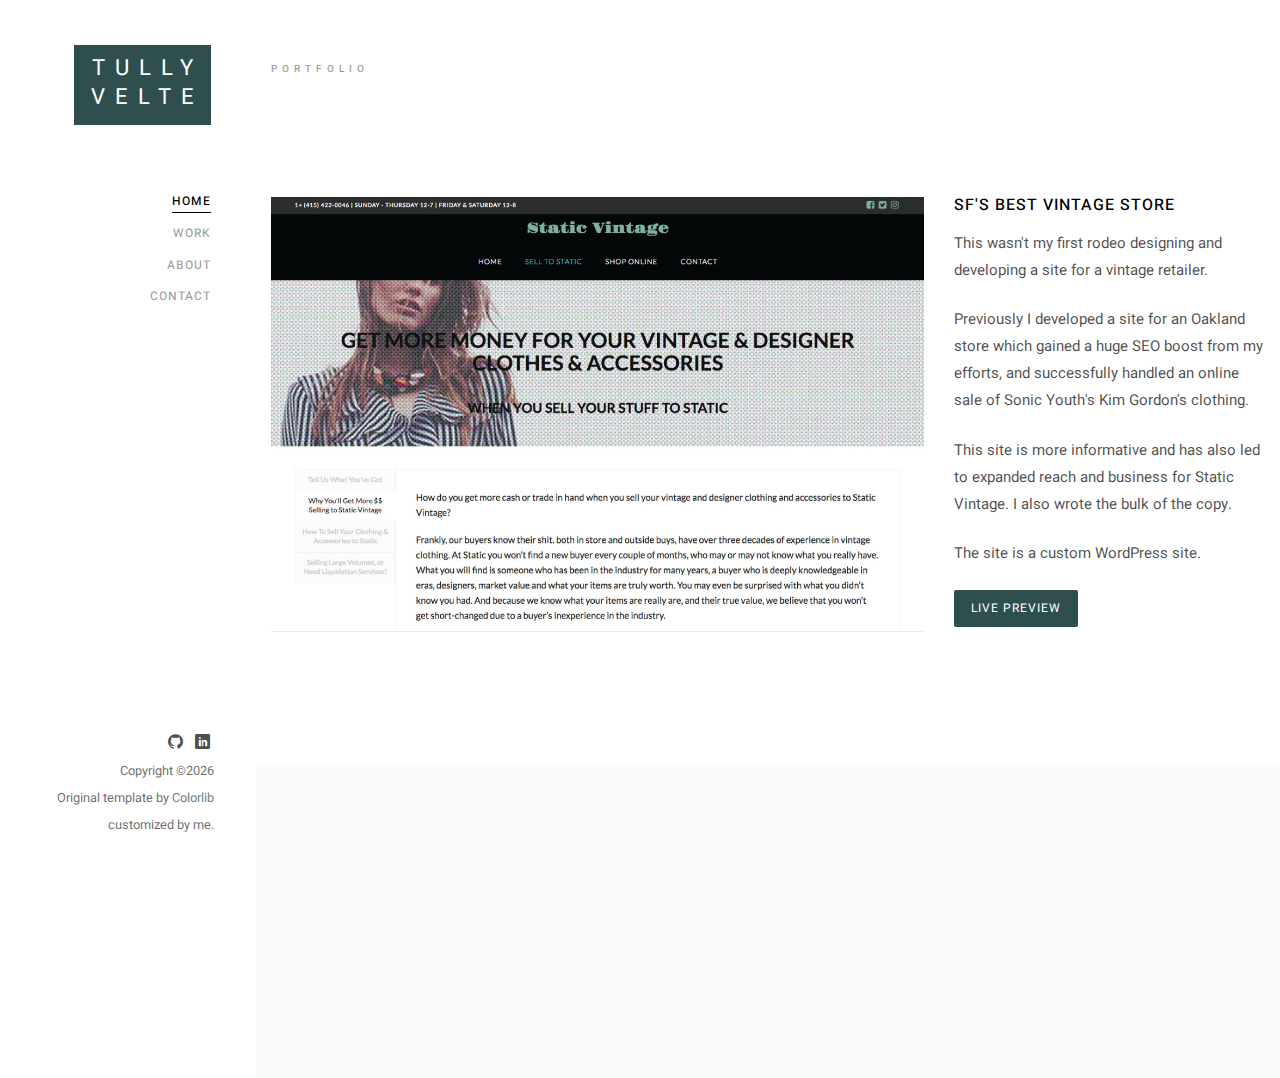
<file: static.html>
<!DOCTYPE HTML>
<html>
	<head>
	<meta charset="utf-8">
	<meta http-equiv="X-UA-Compatible" content="IE=edge">
	<title>Static Vintage - Tully Velte</title>
	<meta name="viewport" content="width=device-width, initial-scale=1">
	<meta name="description" content="" />
	<meta name="keywords" content="" />
	<meta name="author" content="" />

  <!-- Facebook and Twitter integration -->
	<meta property="og:title" content=""/>
	<meta property="og:image" content=""/>
	<meta property="og:url" content=""/>
	<meta property="og:site_name" content=""/>
	<meta property="og:description" content=""/>
	<meta name="twitter:title" content="" />
	<meta name="twitter:image" content="" />
	<meta name="twitter:url" content="" />
	<meta name="twitter:card" content="" />

	<!-- Place favicon.ico and apple-touch-icon.png in the root directory -->
	<link rel="shortcut icon" href="favicon.ico">
	<link href="https://fonts.googleapis.com/css?family=Heebo:400,800|Lora:400,400i" rel="stylesheet">
	<!-- <link href="https://fonts.googleapis.com/css?family=Quicksand:300,400,500,700" rel="stylesheet"> -->
	
	<!-- Animate.css -->
	<link rel="stylesheet" href="css/animate.css">
	<!-- Icomoon Icon Fonts-->
	<link rel="stylesheet" href="css/icomoon.css">
	<!-- Bootstrap  -->
	<link rel="stylesheet" href="css/bootstrap.css">
	<!-- Flexslider  -->
	<link rel="stylesheet" href="css/flexslider.css">
	<!-- Theme style  -->
	<link rel="stylesheet" href="css/style.css">

	<!-- Modernizr JS -->
	<script src="js/modernizr-2.6.2.min.js"></script>
	<!-- FOR IE9 below -->
	<!--[if lt IE 9]>
	<script src="js/respond.min.js"></script>
	<![endif]-->

	</head>
	<body>
	<div id="colorlib-page">
		<a href="#" class="js-colorlib-nav-toggle colorlib-nav-toggle"><i></i></a>
		<aside id="colorlib-aside" role="complementary" class="border js-fullheight">
			<h1 id="colorlib-logo"><a href="index.html"><span>Tully</span><span>Velte</span></a></h1>
			<nav id="colorlib-main-menu" role="navigation">
				<ul>
					<li class="colorlib-active"><a href="index.html">Home</a></li>
					<li><a href="work.html">Work</a></li>
					<li><a href="about.html">About</a></li>
					<li><a href="contact.html">Contact</a></li>
				</ul>
			</nav>

			<div class="colorlib-footer">
				<ul>
					<li><a href="http://github.com/tullyvelte"><i class="icon-github"></i></a></li>
					<li><a href="http://linkedin.com/in/tullyvelte"><i class="icon-linkedin2"></i></a></li>
					<!-- <li><a href="http://twitter.com/tullyvelte"><i class="icon-twitter2"></i></a></li> -->
					
				</ul>
				<p><small><!-- Link back to Colorlib can't be removed. Template is licensed under CC BY 3.0. -->
Copyright &copy;<script>document.write(new Date().getFullYear());</script> <br>Original template by <a href="https://colorlib.com" target="_blank">Colorlib</a><br>customized by me.</small></p>
<!-- Link back to Colorlib can't be removed. Template is licensed under CC BY 3.0. </span> -->
			</div>

		</aside>

		<div id="colorlib-main">

			<div class="colorlib-work">
				<div class="container-fluid">
					<div class="row">
						<div class="col-md-6 col-md-offset-3 col-md-pull-3">
							<span class="heading-meta">Portfolio</span>
							<h2 class="colorlib-heading animate-box" data-animate-effect="fadeInLeft">Static Vintage</h2>
						</div>
					</div>
					<div class="row">
						<div class="col-md-8 image-content">
							<img class="img-responsive" src="images/StaticVintageScreen.jpg" alt="Static Vintage Site Screenshot">
						</div>
						<div class="col-md-4 sticky-parent">
							<div id="sticky_item">
								<div class="project-desc">
									<h2>SF's Best Vintage Store</h2>
									<!-- <span><a href="#">Logo</a>, <a href="#">Brading</a></span> -->
									<p>This wasn't my first rodeo designing and developing a site for a vintage retailer.</p>
									<p>Previously I developed a site for an Oakland store which gained a huge SEO boost from my efforts, and successfully handled an online sale of Sonic Youth's Kim Gordon's clothing.</p>
									<p>This site is more informative and has also led to expanded reach and business for Static Vintage. I also wrote the bulk of the copy.</p>
									<p>The site is a custom WordPress site.</p>
									<p><a href="https://staticvintage.com/" target="_blank" class="btn btn-primary">Live Preview</a></p>
								</div>
							</div>
						</div>
					</div>
				</div>
			</div>

			<div id="get-in-touch" class="colorlib-bg-color">
				<div class="colorlib-narrow-content">
					<div class="row">
						<div class="col-md-6 animate-box" data-animate-effect="fadeInLeft">
							<h2>Get in Touch</h2>
						</div>
					</div>
					<div class="row">
						<div class="col-md-6 col-md-offset-3 col-md-pull-3 animate-box" data-animate-effect="fadeInLeft">
							<p class="colorlib-lead">I'm open to connecting, learning, and working with forward-looking organizations who want to see rich insights in data.</p>
							<p><a href="./contact.html" class="btn btn-primary btn-learn">Contact me</a></p>
						</div>
						
					</div>
				</div>
			</div>
		</div>
	</div>

	<!-- jQuery -->
	<script src="js/jquery.min.js"></script>
	<!-- jQuery Easing -->
	<script src="js/jquery.easing.1.3.js"></script>
	<!-- Bootstrap -->
	<script src="js/bootstrap.min.js"></script>
	<!-- Waypoints -->
	<script src="js/jquery.waypoints.min.js"></script>
	<!-- Flexslider -->
	<script src="js/jquery.flexslider-min.js"></script>
	<!-- Sticky Kit -->
	<script src="js/sticky-kit.min.js"></script>
	
	
	<!-- MAIN JS -->
	<script src="js/main.js"></script>

	</body>
</html>
</file>
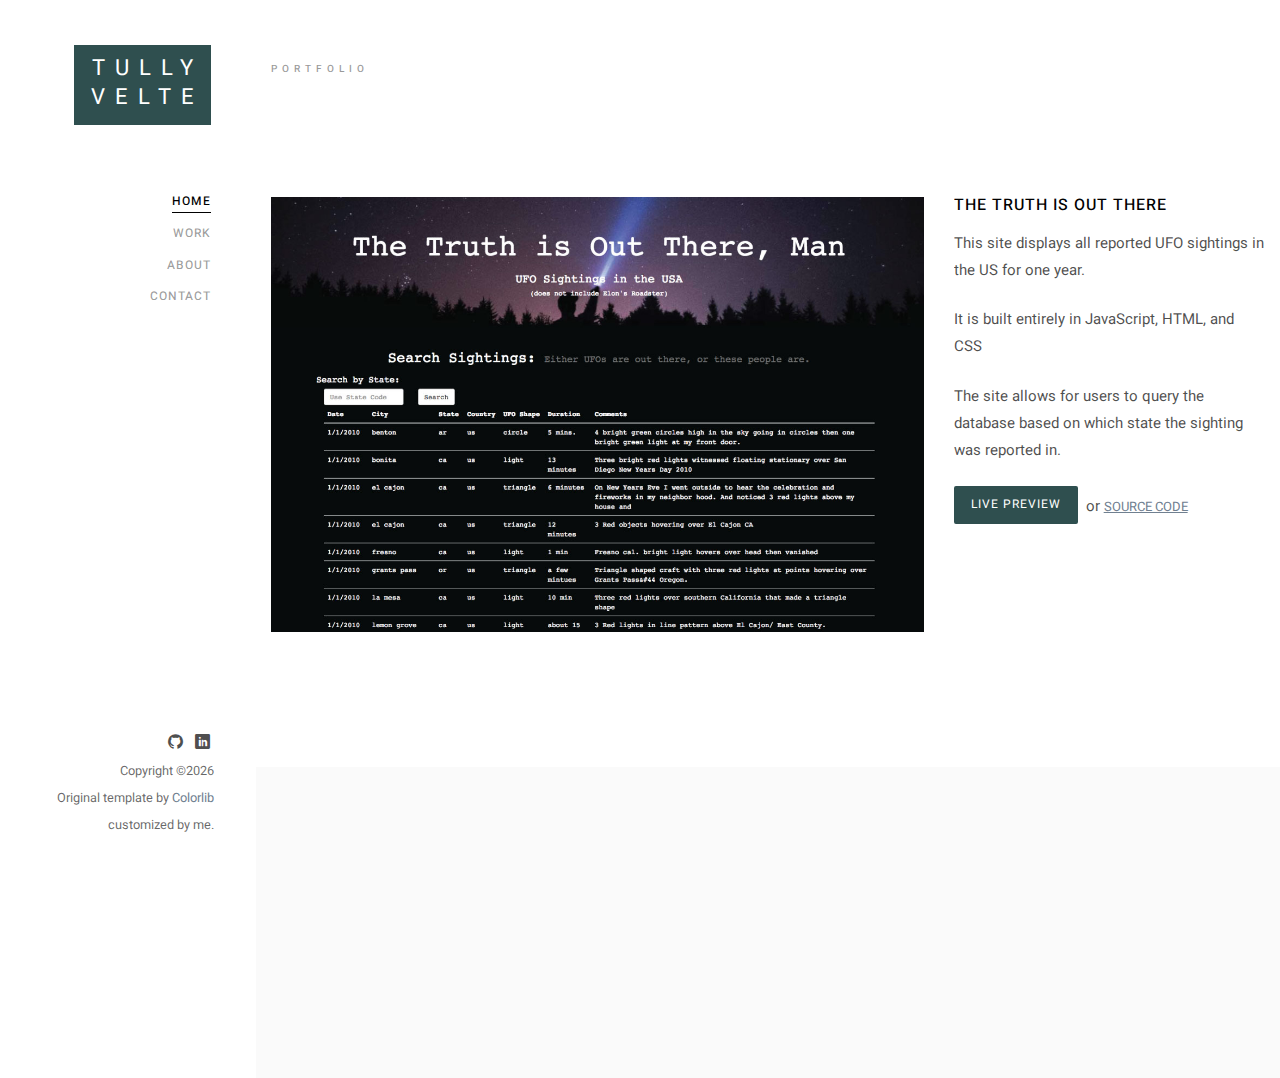
<file: ufosite.html>
<!DOCTYPE HTML>
<html>
	<head>
	<meta charset="utf-8">
	<meta http-equiv="X-UA-Compatible" content="IE=edge">
	<title>UFO Sightings - Tully Velte</title>
	<meta name="viewport" content="width=device-width, initial-scale=1">
	<meta name="description" content="" />
	<meta name="keywords" content="" />
	<meta name="author" content="" />

  <!-- Facebook and Twitter integration -->
	<meta property="og:title" content=""/>
	<meta property="og:image" content=""/>
	<meta property="og:url" content=""/>
	<meta property="og:site_name" content=""/>
	<meta property="og:description" content=""/>
	<meta name="twitter:title" content="" />
	<meta name="twitter:image" content="" />
	<meta name="twitter:url" content="" />
	<meta name="twitter:card" content="" />

	<!-- Place favicon.ico and apple-touch-icon.png in the root directory -->
	<link rel="shortcut icon" href="favicon.ico">
	<link href="https://fonts.googleapis.com/css?family=Heebo:400,800|Lora:400,400i" rel="stylesheet">
	<!-- <link href="https://fonts.googleapis.com/css?family=Quicksand:300,400,500,700" rel="stylesheet"> -->
	
	<!-- Animate.css -->
	<link rel="stylesheet" href="css/animate.css">
	<!-- Icomoon Icon Fonts-->
	<link rel="stylesheet" href="css/icomoon.css">
	<!-- Bootstrap  -->
	<link rel="stylesheet" href="css/bootstrap.css">
	<!-- Flexslider  -->
	<link rel="stylesheet" href="css/flexslider.css">
	<!-- Theme style  -->
	<link rel="stylesheet" href="css/style.css">

	<!-- Modernizr JS -->
	<script src="js/modernizr-2.6.2.min.js"></script>
	<!-- FOR IE9 below -->
	<!--[if lt IE 9]>
	<script src="js/respond.min.js"></script>
	<![endif]-->

	</head>
	<body>
	<div id="colorlib-page">
		<a href="#" class="js-colorlib-nav-toggle colorlib-nav-toggle"><i></i></a>
		<aside id="colorlib-aside" role="complementary" class="border js-fullheight">
			<h1 id="colorlib-logo"><a href="index.html"><span>Tully</span><span>Velte</span></a></h1>
			<nav id="colorlib-main-menu" role="navigation">
				<ul>
					<li class="colorlib-active"><a href="index.html">Home</a></li>
					<li><a href="work.html">Work</a></li>
					<li><a href="about.html">About</a></li>
					<li><a href="contact.html">Contact</a></li>
				</ul>
			</nav>

			<div class="colorlib-footer">
				<ul>
					<li><a href="http://github.com/tullyvelte"><i class="icon-github"></i></a></li>
					<li><a href="http://linkedin.com/in/tullyvelte"><i class="icon-linkedin2"></i></a></li>
					<!-- <li><a href="http://twitter.com/tullyvelte"><i class="icon-twitter2"></i></a></li> -->
					
				</ul>
				<p><small><!-- Link back to Colorlib can't be removed. Template is licensed under CC BY 3.0. -->
Copyright &copy;<script>document.write(new Date().getFullYear());</script> <br>Original template by <a href="https://colorlib.com" target="_blank">Colorlib</a><br>customized by me.</small></p>
<!-- Link back to Colorlib can't be removed. Template is licensed under CC BY 3.0. </span> -->
			</div>

		</aside>

		<div id="colorlib-main">

			<div class="colorlib-work">
				<div class="container-fluid">
					<div class="row">
						<div class="col-md-6 col-md-offset-3 col-md-pull-3">
							<span class="heading-meta">Portfolio</span>
							<h2 class="colorlib-heading animate-box" data-animate-effect="fadeInLeft">UFO Sightings in the USA</h2>
						</div>
					</div>
					<div class="row">
						<div class="col-md-8 image-content">
							<img class="img-responsive" src="images/UFOSiteScreen.jpg" alt="UFO Site Screenshot">
						</div>
						<div class="col-md-4 sticky-parent">
							<div id="sticky_item">
								<div class="project-desc">
									<h2>The Truth is Out There</h2>
									<!-- <span><a href="#">Logo</a>, <a href="#">Brading</a></span> -->
									<p>This site displays all reported UFO sightings in the US for one year.</p>
									<p>It is built entirely in JavaScript, HTML, and CSS</p>
									<p>The site allows for users to query the database based on which state the sighting was reported in.</p>
									<p><a href="https://tullyvelte.github.io/UFOsightings/" target="_blank" class="btn btn-primary">Live Preview</a> or <a href="https://github.com/tullyvelte/UFOsightings" class="btn-download" target="_blank">Source Code</a></p>
								</div>
							</div>
						</div>
					</div>
				</div>
			</div>

			<div id="get-in-touch" class="colorlib-bg-color">
				<div class="colorlib-narrow-content">
					<div class="row">
						<div class="col-md-6 animate-box" data-animate-effect="fadeInLeft">
							<h2>Get in Touch</h2>
						</div>
					</div>
					<div class="row">
						<div class="col-md-6 col-md-offset-3 col-md-pull-3 animate-box" data-animate-effect="fadeInLeft">
							<p class="colorlib-lead">I'm open to connecting, learning, and working with forward-looking organizations who want to see rich insights in data.</p>
							<p><a href="./contact.html" class="btn btn-primary btn-learn">Contact me</a></p>
						</div>
						
					</div>
				</div>
			</div>
		</div>
	</div>

	<!-- jQuery -->
	<script src="js/jquery.min.js"></script>
	<!-- jQuery Easing -->
	<script src="js/jquery.easing.1.3.js"></script>
	<!-- Bootstrap -->
	<script src="js/bootstrap.min.js"></script>
	<!-- Waypoints -->
	<script src="js/jquery.waypoints.min.js"></script>
	<!-- Flexslider -->
	<script src="js/jquery.flexslider-min.js"></script>
	<!-- Sticky Kit -->
	<script src="js/sticky-kit.min.js"></script>
	
	
	<!-- MAIN JS -->
	<script src="js/main.js"></script>

	</body>
</html>
</file>
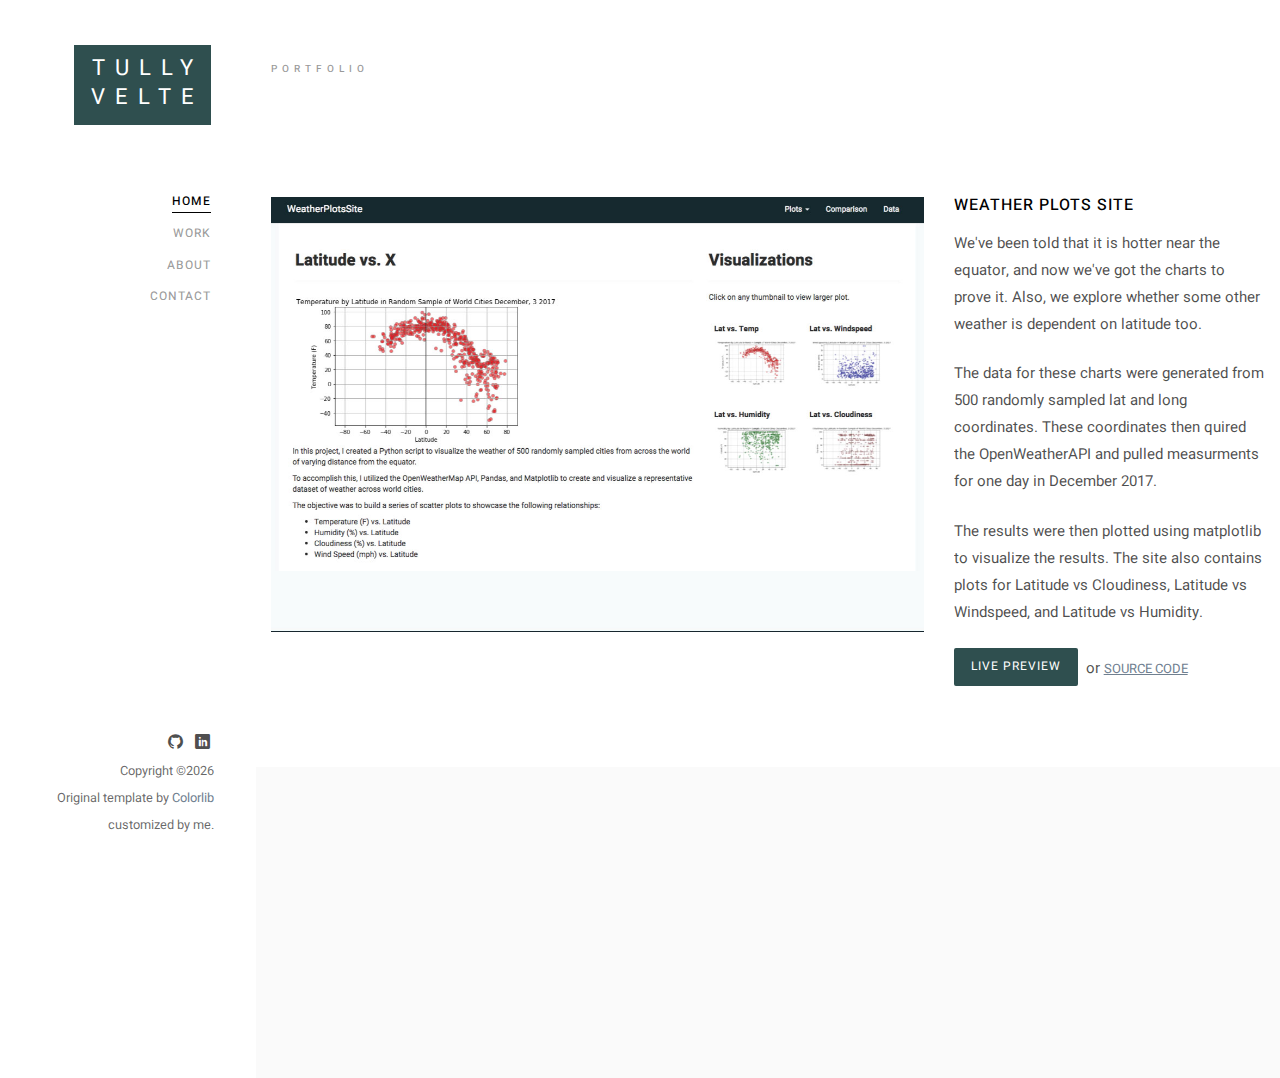
<file: weather.html>
<!DOCTYPE HTML>
<html>
	<head>
	<meta charset="utf-8">
	<meta http-equiv="X-UA-Compatible" content="IE=edge">
	<title>WeatherPlots - Tully Velte</title>
	<meta name="viewport" content="width=device-width, initial-scale=1">
	<meta name="description" content="" />
	<meta name="keywords" content="" />
	<meta name="author" content="" />

  <!-- Facebook and Twitter integration -->
	<meta property="og:title" content=""/>
	<meta property="og:image" content=""/>
	<meta property="og:url" content=""/>
	<meta property="og:site_name" content=""/>
	<meta property="og:description" content=""/>
	<meta name="twitter:title" content="" />
	<meta name="twitter:image" content="" />
	<meta name="twitter:url" content="" />
	<meta name="twitter:card" content="" />

	<!-- Place favicon.ico and apple-touch-icon.png in the root directory -->
	<link rel="shortcut icon" href="favicon.ico">
	<link href="https://fonts.googleapis.com/css?family=Heebo:400,800|Lora:400,400i" rel="stylesheet">
	<!-- <link href="https://fonts.googleapis.com/css?family=Quicksand:300,400,500,700" rel="stylesheet"> -->
	
	<!-- Animate.css -->
	<link rel="stylesheet" href="css/animate.css">
	<!-- Icomoon Icon Fonts-->
	<link rel="stylesheet" href="css/icomoon.css">
	<!-- Bootstrap  -->
	<link rel="stylesheet" href="css/bootstrap.css">
	<!-- Flexslider  -->
	<link rel="stylesheet" href="css/flexslider.css">
	<!-- Theme style  -->
	<link rel="stylesheet" href="css/style.css">

	<!-- Modernizr JS -->
	<script src="js/modernizr-2.6.2.min.js"></script>
	<!-- FOR IE9 below -->
	<!--[if lt IE 9]>
	<script src="js/respond.min.js"></script>
	<![endif]-->

	</head>
	<body>
	<div id="colorlib-page">
		<a href="#" class="js-colorlib-nav-toggle colorlib-nav-toggle"><i></i></a>
		<aside id="colorlib-aside" role="complementary" class="border js-fullheight">
			<h1 id="colorlib-logo"><a href="index.html"><span>Tully</span><span>Velte</span></a></h1>
			<nav id="colorlib-main-menu" role="navigation">
				<ul>
					<li class="colorlib-active"><a href="index.html">Home</a></li>
					<li><a href="work.html">Work</a></li>
					<li><a href="about.html">About</a></li>
					<li><a href="contact.html">Contact</a></li>
				</ul>
			</nav>

			<div class="colorlib-footer">
				<ul>
					<li><a href="http://github.com/tullyvelte"><i class="icon-github"></i></a></li>
					<li><a href="http://linkedin.com/in/tullyvelte"><i class="icon-linkedin2"></i></a></li>
					<!-- <li><a href="http://twitter.com/tullyvelte"><i class="icon-twitter2"></i></a></li> -->
					
				</ul>
				<p><small><!-- Link back to Colorlib can't be removed. Template is licensed under CC BY 3.0. -->
Copyright &copy;<script>document.write(new Date().getFullYear());</script> <br>Original template by <a href="https://colorlib.com" target="_blank">Colorlib</a><br>customized by me.</small></p>
<!-- Link back to Colorlib can't be removed. Template is licensed under CC BY 3.0. </span> -->
			</div>

		</aside>

		<div id="colorlib-main">

			<div class="colorlib-work">
				<div class="container-fluid">
					<div class="row">
						<div class="col-md-6 col-md-offset-3 col-md-pull-3">
							<span class="heading-meta">Portfolio</span>
							<h2 class="colorlib-heading animate-box" data-animate-effect="fadeInLeft">Weather Plots Site</h2>
						</div>
					</div>
					<div class="row">
						<div class="col-md-8 image-content">
							<img class="img-responsive" src="images/WeatherPlotsScreen.jpg" alt="UFO Site Screenshot">
						</div>
						<div class="col-md-4 sticky-parent">
							<div id="sticky_item">
								<div class="project-desc">
									<h2>Weather Plots Site</h2>
									<!-- <span><a href="#">Logo</a>, <a href="#">Brading</a></span> -->
									<p>We've been told that it is hotter near the equator, and now we've got the charts to prove it. Also, we explore whether some other weather is dependent on latitude too.</p>
									<p>The data for these charts were generated from 500 randomly sampled lat and long coordinates. These coordinates then quired the OpenWeatherAPI and pulled measurments for one day in December 2017.</p>
									<p>The results were then plotted using matplotlib to visualize the results. The site also contains plots for Latitude vs Cloudiness, Latitude vs Windspeed, and Latitude vs Humidity.</p>
									<p><a href="https://tullyvelte.github.io/WeatherPlotsSite/" target="_blank" class="btn btn-primary">Live Preview</a> or <a href="https://github.com/tullyvelte/WeatherPlotsSite" class="btn-download" target="_blank">Source Code</a></p>
								</div>
							</div>
						</div>
					</div>
				</div>
			</div>

			<div id="get-in-touch" class="colorlib-bg-color">
				<div class="colorlib-narrow-content">
					<div class="row">
						<div class="col-md-6 animate-box" data-animate-effect="fadeInLeft">
							<h2>Get in Touch</h2>
						</div>
					</div>
					<div class="row">
						<div class="col-md-6 col-md-offset-3 col-md-pull-3 animate-box" data-animate-effect="fadeInLeft">
							<p class="colorlib-lead">I'm open to connecting, learning, and working with forward-looking organizations who want to see rich insights in data.</p>
							<p><a href="./contact.html" class="btn btn-primary btn-learn">Contact me</a></p>
						</div>
						
					</div>
				</div>
			</div>
		</div>
	</div>

	<!-- jQuery -->
	<script src="js/jquery.min.js"></script>
	<!-- jQuery Easing -->
	<script src="js/jquery.easing.1.3.js"></script>
	<!-- Bootstrap -->
	<script src="js/bootstrap.min.js"></script>
	<!-- Waypoints -->
	<script src="js/jquery.waypoints.min.js"></script>
	<!-- Flexslider -->
	<script src="js/jquery.flexslider-min.js"></script>
	<!-- Sticky Kit -->
	<script src="js/sticky-kit.min.js"></script>
	
	
	<!-- MAIN JS -->
	<script src="js/main.js"></script>

	</body>
</html>
</file>
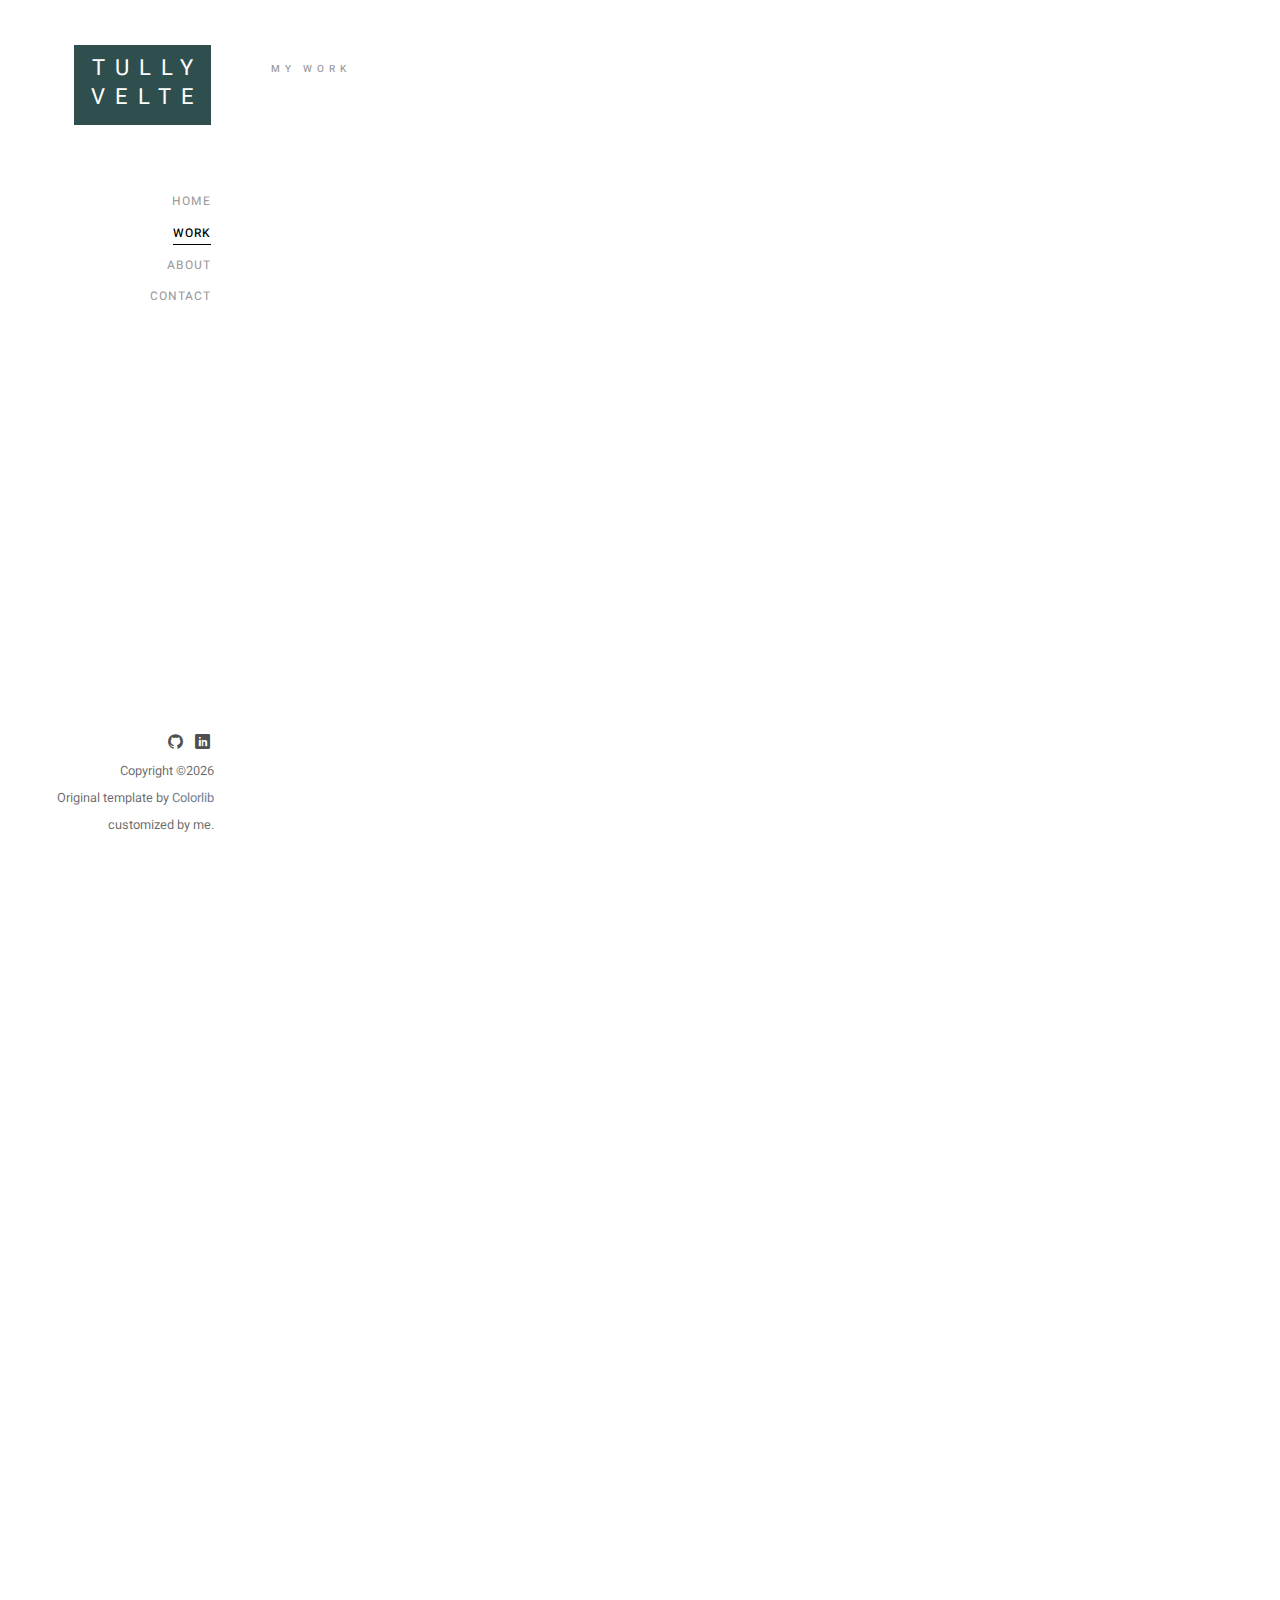
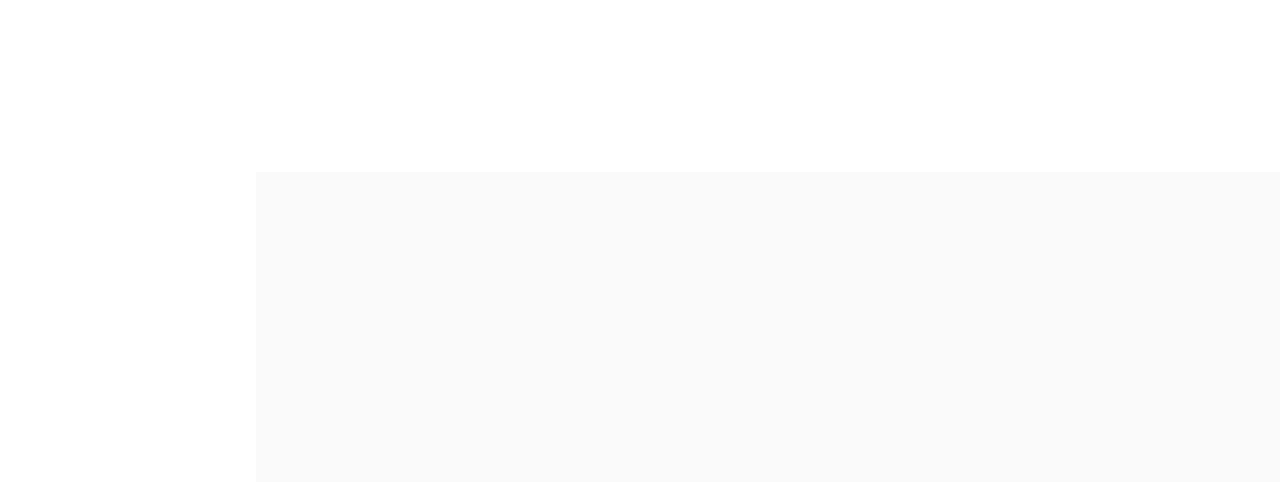
<file: work.html>
<!DOCTYPE HTML>
<html>
	<head>
	<meta charset="utf-8">
	<meta http-equiv="X-UA-Compatible" content="IE=edge">
	<title>Work Template</title>
	<meta name="viewport" content="width=device-width, initial-scale=1">
	<meta name="description" content="" />
	<meta name="keywords" content="" />
	<meta name="author" content="" />

  <!-- Facebook and Twitter integration -->
	<meta property="og:title" content=""/>
	<meta property="og:image" content=""/>
	<meta property="og:url" content=""/>
	<meta property="og:site_name" content=""/>
	<meta property="og:description" content=""/>
	<meta name="twitter:title" content="" />
	<meta name="twitter:image" content="" />
	<meta name="twitter:url" content="" />
	<meta name="twitter:card" content="" />

	<!-- Place favicon.ico and apple-touch-icon.png in the root directory -->
	<link rel="shortcut icon" href="favicon.ico">
	<link href="https://fonts.googleapis.com/css?family=Heebo:400,800|Lora:400,400i" rel="stylesheet">
	<!-- <link href="https://fonts.googleapis.com/css?family=Quicksand:300,400,500,700" rel="stylesheet"> -->
	
	<!-- Animate.css -->
	<link rel="stylesheet" href="css/animate.css">
	<!-- Icomoon Icon Fonts-->
	<link rel="stylesheet" href="css/icomoon.css">
	<!-- Bootstrap  -->
	<link rel="stylesheet" href="css/bootstrap.css">
	<!-- Flexslider  -->
	<link rel="stylesheet" href="css/flexslider.css">
	<!-- Theme style  -->
	<link rel="stylesheet" href="css/style.css">

	<!-- Modernizr JS -->
	<script src="js/modernizr-2.6.2.min.js"></script>
	<!-- FOR IE9 below -->
	<!--[if lt IE 9]>
	<script src="js/respond.min.js"></script>
	<![endif]-->

	</head>
	<body>
	<div id="colorlib-page">
		<a href="#" class="js-colorlib-nav-toggle colorlib-nav-toggle"><i></i></a>
		<aside id="colorlib-aside" role="complementary" class="border js-fullheight">
			<h1 id="colorlib-logo"><a href="index.html"><span>Tully</span><span>Velte</span></a></h1>
			<nav id="colorlib-main-menu" role="navigation">
				<ul>
					<li><a href="index.html">Home</a></li>
					<li class="colorlib-active"><a href="work.html">Work</a></li>
					<li><a href="about.html">About</a></li>
					<li><a href="contact.html">Contact</a></li>
				</ul>
			</nav>

			<div class="colorlib-footer">
				<ul>
					<li><a href="http://github.com/tullyvelte"><i class="icon-github"></i></a></li>
					<li><a href="http://linkedin.com/in/tullyvelte"><i class="icon-linkedin2"></i></a></li>
					<!-- <li><a href="http://twitter.com/tullyvelte"><i class="icon-twitter2"></i></a></li> -->
					
				</ul>
				<p><small><!-- Link back to Colorlib can't be removed. Template is licensed under CC BY 3.0. -->
Copyright &copy;<script>document.write(new Date().getFullYear());</script> <br>Original template by <a href="https://colorlib.com" target="_blank">Colorlib</a><br>customized by me.</small></p>
<!-- Link back to Colorlib can't be removed. Template is licensed under CC BY 3.0. </span> -->
			</div>

		</aside>

		<div id="colorlib-main">

			<div class="colorlib-work">
				<div class="container-fluid">
					<div class="row">
						<div class="col-md-6 col-md-offset-3 col-md-pull-3">
							<span class="heading-meta">My Work</span>
							<h2 class="colorlib-heading animate-box" data-animate-effect="fadeInLeft">Recent Projects</h2>
						</div>
					</div>
					<div class="row">
						<div class="col-md-6 animate-box" data-animate-effect="fadeInLeft">
							<div class="project" style="background-image: url(images/QuakeWeekScreen.jpg);">
								<div class="desc">
									<div class="con">
										<h3><a href="quakeweek.html">QuakeWeek</a></h3>
										<span>Leaflet, JavaScript, API</span>
									</div>
								</div>
							</div>
						</div>
						<div class="col-md-6 animate-box" data-animate-effect="fadeInLeft">
							<div class="project" style="background-image: url(images/WeatherPlotsScreen.jpg);">
								<div class="desc">
									<div class="con">
										<h3><a href="./weather.html">Weather Plots</a></h3>
										<span>API, Pandas, Matplotlib, Bootstrap</span>
									</div>
								</div>
							</div>
						</div>
						<div class="col-md-6 animate-box" data-animate-effect="fadeInLeft">
							<div class="project" style="background-image: url(images/UFOSiteScreen.jpg);">
								<div class="desc">
									<div class="con">
										<h3><a href="ufosite.html">UFO Sightings USA</a></h3>
										<span>JavaScript, HTML/CSS</span>
									</div>
								</div>
							</div>
						</div>
						<div class="col-md-6 animate-box" data-animate-effect="fadeInLeft">
							<div class="project" style="background-image: url(images/BBDashScreen.jpg);">
								<div class="desc">
									<div class="con">
										<h3><a href="bellybutton.html">Belly Button Biodiversity</a></h3>
										<span>Flask, SQLAlchemy, Heroku</span>
									</div>
								</div>
							</div>
						</div>
						<div class="col-md-6 animate-box" data-animate-effect="fadeInLeft">
							<div class="project" style="background-image: url(images/StaticVintageScreen.jpg);">
								<div class="desc">
									<div class="con">
										<h3><a href="static.html">Static Vintage</a></h3>
										<span>Web Design/Dev, Wordpress</span>
									</div>
								</div>
							</div>
						</div>
						<div class="col-md-6 animate-box" data-animate-effect="fadeInLeft">
							<div class="project" style="background-image: url(images/ElisaSite.jpg);">
								<div class="desc">
									<div class="con">
										<h3><a href="elisa.html">Elisa Bongfeldt Jewelry</a></h3>
										<span>Web, Shopify</span>
									</div>
								</div>
							</div>
						</div>
					</div>
				</div>
			</div>

			<div id="get-in-touch" class="colorlib-bg-color">
				<div class="colorlib-narrow-content">
					<div class="row">
						<div class="col-md-6 animate-box" data-animate-effect="fadeInLeft">
							<h2>Get in Touch</h2>
						</div>
					</div>
					<div class="row">
						<div class="col-md-6 col-md-offset-3 col-md-pull-3 animate-box" data-animate-effect="fadeInLeft">
							<p class="colorlib-lead">I'm open to connecting, learning, and working with forward-looking organizations who want to see rich insights in data.</p>
							<p><a href="./contact.html" class="btn btn-primary btn-learn">Contact me</a></p>
						</div>
						
					</div>
				</div>
			</div>
		</div>
	</div>

	<!-- jQuery -->
	<script src="js/jquery.min.js"></script>
	<!-- jQuery Easing -->
	<script src="js/jquery.easing.1.3.js"></script>
	<!-- Bootstrap -->
	<script src="js/bootstrap.min.js"></script>
	<!-- Waypoints -->
	<script src="js/jquery.waypoints.min.js"></script>
	<!-- Flexslider -->
	<script src="js/jquery.flexslider-min.js"></script>
	<!-- Sticky Kit -->
	<script src="js/sticky-kit.min.js"></script>
	
	
	<!-- MAIN JS -->
	<script src="js/main.js"></script>

	</body>
</html>
</file>
<file: css/icomoon.css>
@font-face {
  font-family: 'icomoon';
  src:  url('fonts/icomoon.eot?6py85u');
  src:  url('fonts/icomoon.eot?6py85u#iefix') format('embedded-opentype'),
    url('fonts/icomoon.ttf?6py85u') format('truetype'),
    url('fonts/icomoon.woff?6py85u') format('woff'),
    url('fonts/icomoon.svg?6py85u#icomoon') format('svg');
  font-weight: normal;
  font-style: normal;
}

[class^="icon-"], [class*=" icon-"] {
  /* use !important to prevent issues with browser extensions that change fonts */
  font-family: 'icomoon' !important;
  speak: none;
  font-style: normal;
  font-weight: normal;
  font-variant: normal;
  text-transform: none;
  line-height: 1;

  /* Better Font Rendering =========== */
  -webkit-font-smoothing: antialiased;
  -moz-osx-font-smoothing: grayscale;
}

.icon-times:before {
  content: "\e930";
}
.icon-tick:before {
  content: "\e931";
}
.icon-plus:before {
  content: "\e932";
}
.icon-minus:before {
  content: "\e933";
}
.icon-equals:before {
  content: "\e934";
}
.icon-divide:before {
  content: "\e935";
}
.icon-chevron-right:before {
  content: "\e936";
}
.icon-chevron-left:before {
  content: "\e937";
}
.icon-arrow-right-thick:before {
  content: "\e938";
}
.icon-arrow-left-thick:before {
  content: "\e939";
}
.icon-th-small:before {
  content: "\e93a";
}
.icon-th-menu:before {
  content: "\e93b";
}
.icon-th-list:before {
  content: "\e93c";
}
.icon-th-large:before {
  content: "\e93d";
}
.icon-home:before {
  content: "\e93e";
}
.icon-arrow-forward:before {
  content: "\e93f";
}
.icon-arrow-back:before {
  content: "\e940";
}
.icon-rss:before {
  content: "\e941";
}
.icon-location:before {
  content: "\e942";
}
.icon-link:before {
  content: "\e943";
}
.icon-image:before {
  content: "\e944";
}
.icon-arrow-up-thick:before {
  content: "\e945";
}
.icon-arrow-down-thick:before {
  content: "\e946";
}
.icon-starburst:before {
  content: "\e947";
}
.icon-starburst-outline:before {
  content: "\e948";
}
.icon-star3:before {
  content: "\e949";
}
.icon-flow-children:before {
  content: "\e94a";
}
.icon-export:before {
  content: "\e94b";
}
.icon-delete2:before {
  content: "\e94c";
}
.icon-delete-outline:before {
  content: "\e94d";
}
.icon-cloud-storage:before {
  content: "\e94e";
}
.icon-wi-fi:before {
  content: "\e94f";
}
.icon-heart:before {
  content: "\e950";
}
.icon-flash:before {
  content: "\e951";
}
.icon-cancel:before {
  content: "\e952";
}
.icon-backspace:before {
  content: "\e953";
}
.icon-attachment:before {
  content: "\e954";
}
.icon-arrow-move:before {
  content: "\e955";
}
.icon-warning:before {
  content: "\e956";
}
.icon-user:before {
  content: "\e957";
}
.icon-radar:before {
  content: "\e958";
}
.icon-lock-open:before {
  content: "\e959";
}
.icon-lock-closed:before {
  content: "\e95a";
}
.icon-location-arrow:before {
  content: "\e95b";
}
.icon-info:before {
  content: "\e95c";
}
.icon-user-delete:before {
  content: "\e95d";
}
.icon-user-add:before {
  content: "\e95e";
}
.icon-media-pause:before {
  content: "\e95f";
}
.icon-group:before {
  content: "\e960";
}
.icon-chart-pie:before {
  content: "\e961";
}
.icon-chart-line:before {
  content: "\e962";
}
.icon-chart-bar:before {
  content: "\e963";
}
.icon-chart-area:before {
  content: "\e964";
}
.icon-video:before {
  content: "\e965";
}
.icon-point-of-interest:before {
  content: "\e966";
}
.icon-infinity:before {
  content: "\e967";
}
.icon-globe:before {
  content: "\e968";
}
.icon-eye:before {
  content: "\e969";
}
.icon-cog:before {
  content: "\e96a";
}
.icon-camera:before {
  content: "\e96b";
}
.icon-upload:before {
  content: "\e96c";
}
.icon-scissors:before {
  content: "\e96d";
}
.icon-refresh:before {
  content: "\e96e";
}
.icon-pin:before {
  content: "\e96f";
}
.icon-key:before {
  content: "\e970";
}
.icon-info-large:before {
  content: "\e971";
}
.icon-eject:before {
  content: "\e972";
}
.icon-download:before {
  content: "\e973";
}
.icon-zoom:before {
  content: "\e974";
}
.icon-zoom-out:before {
  content: "\e975";
}
.icon-zoom-in:before {
  content: "\e976";
}
.icon-sort-numerically:before {
  content: "\e977";
}
.icon-sort-alphabetically:before {
  content: "\e978";
}
.icon-input-checked:before {
  content: "\e979";
}
.icon-calender:before {
  content: "\e97a";
}
.icon-world2:before {
  content: "\e97b";
}
.icon-notes:before {
  content: "\e97c";
}
.icon-code:before {
  content: "\e97d";
}
.icon-arrow-sync:before {
  content: "\e97e";
}
.icon-arrow-shuffle:before {
  content: "\e97f";
}
.icon-arrow-repeat:before {
  content: "\e980";
}
.icon-arrow-minimise:before {
  content: "\e981";
}
.icon-arrow-maximise:before {
  content: "\e982";
}
.icon-arrow-loop:before {
  content: "\e983";
}
.icon-anchor:before {
  content: "\e984";
}
.icon-spanner:before {
  content: "\e985";
}
.icon-puzzle:before {
  content: "\e986";
}
.icon-power:before {
  content: "\e987";
}
.icon-plane:before {
  content: "\e988";
}
.icon-pi:before {
  content: "\e989";
}
.icon-phone:before {
  content: "\e98a";
}
.icon-microphone2:before {
  content: "\e98b";
}
.icon-media-rewind:before {
  content: "\e98c";
}
.icon-flag:before {
  content: "\e98d";
}
.icon-adjust-brightness:before {
  content: "\e98e";
}
.icon-waves:before {
  content: "\e98f";
}
.icon-social-twitter:before {
  content: "\e990";
}
.icon-social-facebook:before {
  content: "\e991";
}
.icon-social-dribbble:before {
  content: "\e992";
}
.icon-media-stop:before {
  content: "\e993";
}
.icon-media-record:before {
  content: "\e994";
}
.icon-media-play:before {
  content: "\e995";
}
.icon-media-fast-forward:before {
  content: "\e996";
}
.icon-media-eject:before {
  content: "\e997";
}
.icon-social-vimeo:before {
  content: "\e998";
}
.icon-social-tumbler:before {
  content: "\e999";
}
.icon-social-skype:before {
  content: "\e99a";
}
.icon-social-pinterest:before {
  content: "\e99b";
}
.icon-social-linkedin:before {
  content: "\e99c";
}
.icon-social-last-fm:before {
  content: "\e99d";
}
.icon-social-github:before {
  content: "\e99e";
}
.icon-social-flickr:before {
  content: "\e99f";
}
.icon-at:before {
  content: "\e9a0";
}
.icon-times-outline:before {
  content: "\e9a1";
}
.icon-plus-outline:before {
  content: "\e9a2";
}
.icon-minus-outline:before {
  content: "\e9a3";
}
.icon-tick-outline:before {
  content: "\e9a4";
}
.icon-th-large-outline:before {
  content: "\e9a5";
}
.icon-equals-outline:before {
  content: "\e9a6";
}
.icon-divide-outline:before {
  content: "\e9a7";
}
.icon-chevron-right-outline:before {
  content: "\e9a8";
}
.icon-chevron-left-outline:before {
  content: "\e9a9";
}
.icon-arrow-right-outline:before {
  content: "\e9aa";
}
.icon-arrow-left-outline:before {
  content: "\e9ab";
}
.icon-th-small-outline:before {
  content: "\e9ac";
}
.icon-th-menu-outline:before {
  content: "\e9ad";
}
.icon-th-list-outline:before {
  content: "\e9ae";
}
.icon-news2:before {
  content: "\e9b1";
}
.icon-home-outline:before {
  content: "\e9b2";
}
.icon-arrow-up-outline:before {
  content: "\e9b3";
}
.icon-arrow-forward-outline:before {
  content: "\e9b4";
}
.icon-arrow-down-outline:before {
  content: "\e9b5";
}
.icon-arrow-back-outline:before {
  content: "\e9b6";
}
.icon-trash3:before {
  content: "\e9b7";
}
.icon-rss-outline:before {
  content: "\e9b8";
}
.icon-message:before {
  content: "\e9b9";
}
.icon-location-outline:before {
  content: "\e9ba";
}
.icon-link-outline:before {
  content: "\e9bb";
}
.icon-image-outline:before {
  content: "\e9bc";
}
.icon-export-outline:before {
  content: "\e9bd";
}
.icon-cross:before {
  content: "\e9be";
}
.icon-wi-fi-outline:before {
  content: "\e9bf";
}
.icon-star-outline:before {
  content: "\e9c0";
}
.icon-media-pause-outline:before {
  content: "\e9c1";
}
.icon-mail:before {
  content: "\e9c2";
}
.icon-heart-outline:before {
  content: "\e9c3";
}
.icon-flash-outline:before {
  content: "\e9c4";
}
.icon-cancel-outline:before {
  content: "\e9c5";
}
.icon-beaker:before {
  content: "\e9c6";
}
.icon-arrow-move-outline:before {
  content: "\e9c7";
}
.icon-watch2:before {
  content: "\e9c8";
}
.icon-warning-outline:before {
  content: "\e9c9";
}
.icon-time:before {
  content: "\e9ca";
}
.icon-radar-outline:before {
  content: "\e9cb";
}
.icon-lock-open-outline:before {
  content: "\e9cc";
}
.icon-location-arrow-outline:before {
  content: "\e9cd";
}
.icon-info-outline:before {
  content: "\e9ce";
}
.icon-backspace-outline:before {
  content: "\e9cf";
}
.icon-attachment-outline:before {
  content: "\e9d0";
}
.icon-user-outline:before {
  content: "\e9d1";
}
.icon-user-delete-outline:before {
  content: "\e9d2";
}
.icon-user-add-outline:before {
  content: "\e9d3";
}
.icon-lock-closed-outline:before {
  content: "\e9d4";
}
.icon-group-outline:before {
  content: "\e9d5";
}
.icon-chart-pie-outline:before {
  content: "\e9d6";
}
.icon-chart-line-outline:before {
  content: "\e9d7";
}
.icon-chart-bar-outline:before {
  content: "\e9d8";
}
.icon-chart-area-outline:before {
  content: "\e9d9";
}
.icon-video-outline:before {
  content: "\e9da";
}
.icon-point-of-interest-outline:before {
  content: "\e9db";
}
.icon-map:before {
  content: "\e9dc";
}
.icon-key-outline:before {
  content: "\e9dd";
}
.icon-infinity-outline:before {
  content: "\e9de";
}
.icon-globe-outline:before {
  content: "\e9df";
}
.icon-eye-outline:before {
  content: "\e9e0";
}
.icon-cog-outline:before {
  content: "\e9e1";
}
.icon-camera-outline:before {
  content: "\e9e2";
}
.icon-upload-outline:before {
  content: "\e9e3";
}
.icon-support:before {
  content: "\e9e4";
}
.icon-scissors-outline:before {
  content: "\e9e5";
}
.icon-refresh-outline:before {
  content: "\e9e6";
}
.icon-info-large-outline:before {
  content: "\e9e7";
}
.icon-eject-outline:before {
  content: "\e9e8";
}
.icon-download-outline:before {
  content: "\e9e9";
}
.icon-battery-mid:before {
  content: "\e9ea";
}
.icon-battery-low:before {
  content: "\e9eb";
}
.icon-battery-high:before {
  content: "\e9ec";
}
.icon-zoom-outline:before {
  content: "\e9ed";
}
.icon-zoom-out-outline:before {
  content: "\e9ee";
}
.icon-zoom-in-outline:before {
  content: "\e9ef";
}
.icon-tag3:before {
  content: "\e9f0";
}
.icon-tabs-outline:before {
  content: "\e9f1";
}
.icon-pin-outline:before {
  content: "\e9f2";
}
.icon-message-typing:before {
  content: "\e9f3";
}
.icon-directions:before {
  content: "\e9f4";
}
.icon-battery-full:before {
  content: "\e9f5";
}
.icon-battery-charge:before {
  content: "\e9f6";
}
.icon-pipette:before {
  content: "\e9f7";
}
.icon-pencil:before {
  content: "\e9f8";
}
.icon-folder:before {
  content: "\e9f9";
}
.icon-folder-delete:before {
  content: "\e9fa";
}
.icon-folder-add:before {
  content: "\e9fb";
}
.icon-edit:before {
  content: "\e9fc";
}
.icon-document:before {
  content: "\e9fd";
}
.icon-document-delete:before {
  content: "\e9fe";
}
.icon-document-add:before {
  content: "\e9ff";
}
.icon-brush:before {
  content: "\ea00";
}
.icon-thumbs-up:before {
  content: "\ea01";
}
.icon-thumbs-down:before {
  content: "\ea02";
}
.icon-pen:before {
  content: "\ea03";
}
.icon-sort-numerically-outline:before {
  content: "\ea04";
}
.icon-sort-alphabetically-outline:before {
  content: "\ea05";
}
.icon-social-last-fm-circular:before {
  content: "\ea06";
}
.icon-social-github-circular:before {
  content: "\ea07";
}
.icon-compass:before {
  content: "\ea08";
}
.icon-bookmark:before {
  content: "\ea09";
}
.icon-input-checked-outline:before {
  content: "\ea0a";
}
.icon-code-outline:before {
  content: "\ea0b";
}
.icon-calender-outline:before {
  content: "\ea0c";
}
.icon-business-card:before {
  content: "\ea0d";
}
.icon-arrow-up:before {
  content: "\ea0e";
}
.icon-arrow-sync-outline:before {
  content: "\ea0f";
}
.icon-arrow-right:before {
  content: "\ea10";
}
.icon-arrow-repeat-outline:before {
  content: "\ea11";
}
.icon-arrow-loop-outline:before {
  content: "\ea12";
}
.icon-arrow-left:before {
  content: "\ea13";
}
.icon-flow-switch:before {
  content: "\ea14";
}
.icon-flow-parallel:before {
  content: "\ea15";
}
.icon-flow-merge:before {
  content: "\ea16";
}
.icon-document-text:before {
  content: "\ea17";
}
.icon-clipboard:before {
  content: "\ea18";
}
.icon-calculator:before {
  content: "\ea19";
}
.icon-arrow-minimise-outline:before {
  content: "\ea1a";
}
.icon-arrow-maximise-outline:before {
  content: "\ea1b";
}
.icon-arrow-down:before {
  content: "\ea1c";
}
.icon-gift:before {
  content: "\ea1d";
}
.icon-film:before {
  content: "\ea1e";
}
.icon-database:before {
  content: "\ea1f";
}
.icon-bell:before {
  content: "\ea20";
}
.icon-anchor-outline:before {
  content: "\ea21";
}
.icon-adjust-contrast:before {
  content: "\ea22";
}
.icon-world-outline:before {
  content: "\ea23";
}
.icon-shopping-bag:before {
  content: "\ea24";
}
.icon-power-outline:before {
  content: "\ea25";
}
.icon-notes-outline:before {
  content: "\ea26";
}
.icon-device-tablet:before {
  content: "\ea27";
}
.icon-device-phone:before {
  content: "\ea28";
}
.icon-device-laptop:before {
  content: "\ea29";
}
.icon-device-desktop:before {
  content: "\ea2a";
}
.icon-briefcase:before {
  content: "\ea2b";
}
.icon-stopwatch:before {
  content: "\ea2c";
}
.icon-spanner-outline:before {
  content: "\ea2d";
}
.icon-puzzle-outline:before {
  content: "\ea2e";
}
.icon-printer:before {
  content: "\ea2f";
}
.icon-pi-outline:before {
  content: "\ea30";
}
.icon-lightbulb:before {
  content: "\ea31";
}
.icon-flag-outline:before {
  content: "\ea32";
}
.icon-contacts:before {
  content: "\ea33";
}
.icon-archive2:before {
  content: "\ea34";
}
.icon-weather-stormy:before {
  content: "\ea35";
}
.icon-weather-shower:before {
  content: "\ea36";
}
.icon-weather-partly-sunny:before {
  content: "\ea37";
}
.icon-weather-downpour:before {
  content: "\ea38";
}
.icon-weather-cloudy:before {
  content: "\ea39";
}
.icon-plane-outline:before {
  content: "\ea3a";
}
.icon-phone-outline:before {
  content: "\ea3b";
}
.icon-microphone-outline:before {
  content: "\ea3c";
}
.icon-weather-windy:before {
  content: "\ea3d";
}
.icon-weather-windy-cloudy:before {
  content: "\ea3e";
}
.icon-weather-sunny:before {
  content: "\ea3f";
}
.icon-weather-snow:before {
  content: "\ea40";
}
.icon-weather-night:before {
  content: "\ea41";
}
.icon-media-stop-outline:before {
  content: "\ea42";
}
.icon-media-rewind-outline:before {
  content: "\ea43";
}
.icon-media-record-outline:before {
  content: "\ea44";
}
.icon-media-play-outline:before {
  content: "\ea45";
}
.icon-media-fast-forward-outline:before {
  content: "\ea46";
}
.icon-media-eject-outline:before {
  content: "\ea47";
}
.icon-wine:before {
  content: "\ea48";
}
.icon-waves-outline:before {
  content: "\ea49";
}
.icon-ticket:before {
  content: "\ea4a";
}
.icon-tags:before {
  content: "\ea4b";
}
.icon-plug:before {
  content: "\ea4c";
}
.icon-headphones:before {
  content: "\ea4d";
}
.icon-credit-card:before {
  content: "\ea4e";
}
.icon-coffee:before {
  content: "\ea4f";
}
.icon-book:before {
  content: "\ea50";
}
.icon-beer:before {
  content: "\ea51";
}
.icon-volume2:before {
  content: "\ea52";
}
.icon-volume-up:before {
  content: "\ea53";
}
.icon-volume-mute:before {
  content: "\ea54";
}
.icon-volume-down:before {
  content: "\ea55";
}
.icon-social-vimeo-circular:before {
  content: "\ea56";
}
.icon-social-twitter-circular:before {
  content: "\ea57";
}
.icon-social-pinterest-circular:before {
  content: "\ea58";
}
.icon-social-linkedin-circular:before {
  content: "\ea59";
}
.icon-social-facebook-circular:before {
  content: "\ea5a";
}
.icon-social-dribbble-circular:before {
  content: "\ea5b";
}
.icon-tree:before {
  content: "\ea5c";
}
.icon-thermometer2:before {
  content: "\ea5d";
}
.icon-social-tumbler-circular:before {
  content: "\ea5e";
}
.icon-social-skype-outline:before {
  content: "\ea5f";
}
.icon-social-flickr-circular:before {
  content: "\ea60";
}
.icon-social-at-circular:before {
  content: "\ea61";
}
.icon-shopping-cart:before {
  content: "\ea62";
}
.icon-messages:before {
  content: "\ea63";
}
.icon-leaf:before {
  content: "\ea64";
}
.icon-feather:before {
  content: "\ea65";
}
.icon-eye2:before {
  content: "\e064";
}
.icon-paper-clip:before {
  content: "\e065";
}
.icon-mail5:before {
  content: "\e066";
}
.icon-toggle:before {
  content: "\e067";
}
.icon-layout:before {
  content: "\e068";
}
.icon-link2:before {
  content: "\e069";
}
.icon-bell2:before {
  content: "\e06a";
}
.icon-lock3:before {
  content: "\e06b";
}
.icon-unlock:before {
  content: "\e06c";
}
.icon-ribbon2:before {
  content: "\e06d";
}
.icon-image2:before {
  content: "\e06e";
}
.icon-signal:before {
  content: "\e06f";
}
.icon-target3:before {
  content: "\e070";
}
.icon-clipboard3:before {
  content: "\e071";
}
.icon-clock3:before {
  content: "\e072";
}
.icon-watch:before {
  content: "\e073";
}
.icon-air-play:before {
  content: "\e074";
}
.icon-camera3:before {
  content: "\e075";
}
.icon-video2:before {
  content: "\e076";
}
.icon-disc:before {
  content: "\e077";
}
.icon-printer3:before {
  content: "\e078";
}
.icon-monitor:before {
  content: "\e079";
}
.icon-server:before {
  content: "\e07a";
}
.icon-cog2:before {
  content: "\e07b";
}
.icon-heart3:before {
  content: "\e07c";
}
.icon-paragraph:before {
  content: "\e07d";
}
.icon-align-justify:before {
  content: "\e07e";
}
.icon-align-left:before {
  content: "\e07f";
}
.icon-align-center:before {
  content: "\e080";
}
.icon-align-right:before {
  content: "\e081";
}
.icon-book2:before {
  content: "\e082";
}
.icon-layers2:before {
  content: "\e083";
}
.icon-stack2:before {
  content: "\e084";
}
.icon-stack-2:before {
  content: "\e085";
}
.icon-paper:before {
  content: "\e086";
}
.icon-paper-stack:before {
  content: "\e087";
}
.icon-search3:before {
  content: "\e088";
}
.icon-zoom-in2:before {
  content: "\e089";
}
.icon-zoom-out2:before {
  content: "\e08a";
}
.icon-reply2:before {
  content: "\e08b";
}
.icon-circle-plus:before {
  content: "\e08c";
}
.icon-circle-minus:before {
  content: "\e08d";
}
.icon-circle-check:before {
  content: "\e08e";
}
.icon-circle-cross:before {
  content: "\e08f";
}
.icon-square-plus:before {
  content: "\e090";
}
.icon-square-minus:before {
  content: "\e091";
}
.icon-square-check:before {
  content: "\e092";
}
.icon-square-cross:before {
  content: "\e093";
}
.icon-microphone:before {
  content: "\e094";
}
.icon-record:before {
  content: "\e095";
}
.icon-skip-back:before {
  content: "\e096";
}
.icon-rewind:before {
  content: "\e097";
}
.icon-play4:before {
  content: "\e098";
}
.icon-pause3:before {
  content: "\e099";
}
.icon-stop3:before {
  content: "\e09a";
}
.icon-fast-forward:before {
  content: "\e09b";
}
.icon-skip-forward:before {
  content: "\e09c";
}
.icon-shuffle2:before {
  content: "\e09d";
}
.icon-repeat:before {
  content: "\e09e";
}
.icon-folder2:before {
  content: "\e09f";
}
.icon-umbrella:before {
  content: "\e0a0";
}
.icon-moon:before {
  content: "\e0a1";
}
.icon-thermometer:before {
  content: "\e0a2";
}
.icon-drop:before {
  content: "\e0a3";
}
.icon-sun2:before {
  content: "\e0a4";
}
.icon-cloud3:before {
  content: "\e0a5";
}
.icon-cloud-upload2:before {
  content: "\e0a6";
}
.icon-cloud-download2:before {
  content: "\e0a7";
}
.icon-upload4:before {
  content: "\e0a8";
}
.icon-download4:before {
  content: "\e0a9";
}
.icon-location3:before {
  content: "\e0aa";
}
.icon-location-2:before {
  content: "\e0ab";
}
.icon-map3:before {
  content: "\e0ac";
}
.icon-battery:before {
  content: "\e0ad";
}
.icon-head:before {
  content: "\e0ae";
}
.icon-briefcase3:before {
  content: "\e0af";
}
.icon-speech-bubble:before {
  content: "\e0b0";
}
.icon-anchor2:before {
  content: "\e0b1";
}
.icon-globe2:before {
  content: "\e0b2";
}
.icon-box:before {
  content: "\e0b3";
}
.icon-reload:before {
  content: "\e0b4";
}
.icon-share3:before {
  content: "\e0b5";
}
.icon-marquee:before {
  content: "\e0b6";
}
.icon-marquee-plus:before {
  content: "\e0b7";
}
.icon-marquee-minus:before {
  content: "\e0b8";
}
.icon-tag:before {
  content: "\e0b9";
}
.icon-power2:before {
  content: "\e0ba";
}
.icon-command2:before {
  content: "\e0bb";
}
.icon-alt:before {
  content: "\e0bc";
}
.icon-esc:before {
  content: "\e0bd";
}
.icon-bar-graph:before {
  content: "\e0be";
}
.icon-bar-graph-2:before {
  content: "\e0bf";
}
.icon-pie-graph:before {
  content: "\e0c0";
}
.icon-star:before {
  content: "\e0c1";
}
.icon-arrow-left3:before {
  content: "\e0c2";
}
.icon-arrow-right3:before {
  content: "\e0c3";
}
.icon-arrow-up3:before {
  content: "\e0c4";
}
.icon-arrow-down3:before {
  content: "\e0c5";
}
.icon-volume:before {
  content: "\e0c6";
}
.icon-mute:before {
  content: "\e0c7";
}
.icon-content-right:before {
  content: "\e100";
}
.icon-content-left:before {
  content: "\e101";
}
.icon-grid2:before {
  content: "\e102";
}
.icon-grid-2:before {
  content: "\e103";
}
.icon-columns:before {
  content: "\e104";
}
.icon-loader:before {
  content: "\e105";
}
.icon-bag:before {
  content: "\e106";
}
.icon-ban:before {
  content: "\e107";
}
.icon-flag3:before {
  content: "\e108";
}
.icon-trash:before {
  content: "\e109";
}
.icon-expand2:before {
  content: "\e110";
}
.icon-contract:before {
  content: "\e111";
}
.icon-maximize:before {
  content: "\e112";
}
.icon-minimize:before {
  content: "\e113";
}
.icon-plus2:before {
  content: "\e114";
}
.icon-minus2:before {
  content: "\e115";
}
.icon-check:before {
  content: "\e116";
}
.icon-cross2:before {
  content: "\e117";
}
.icon-move:before {
  content: "\e118";
}
.icon-delete:before {
  content: "\e119";
}
.icon-menu5:before {
  content: "\e120";
}
.icon-archive:before {
  content: "\e121";
}
.icon-inbox:before {
  content: "\e122";
}
.icon-outbox:before {
  content: "\e123";
}
.icon-file:before {
  content: "\e124";
}
.icon-file-add:before {
  content: "\e125";
}
.icon-file-subtract:before {
  content: "\e126";
}
.icon-help:before {
  content: "\e127";
}
.icon-open:before {
  content: "\e128";
}
.icon-ellipsis:before {
  content: "\e129";
}
.icon-heart4:before {
  content: "\e900";
}
.icon-cloud4:before {
  content: "\e901";
}
.icon-star2:before {
  content: "\e902";
}
.icon-tv2:before {
  content: "\e903";
}
.icon-sound:before {
  content: "\e904";
}
.icon-video3:before {
  content: "\e905";
}
.icon-trash2:before {
  content: "\e906";
}
.icon-user2:before {
  content: "\e907";
}
.icon-key3:before {
  content: "\e908";
}
.icon-search4:before {
  content: "\e909";
}
.icon-settings:before {
  content: "\e90a";
}
.icon-camera4:before {
  content: "\e90b";
}
.icon-tag2:before {
  content: "\e90c";
}
.icon-lock4:before {
  content: "\e90d";
}
.icon-bulb:before {
  content: "\e90e";
}
.icon-pen2:before {
  content: "\e90f";
}
.icon-diamond:before {
  content: "\e910";
}
.icon-display2:before {
  content: "\e911";
}
.icon-location4:before {
  content: "\e912";
}
.icon-eye3:before {
  content: "\e913";
}
.icon-bubble3:before {
  content: "\e914";
}
.icon-stack3:before {
  content: "\e915";
}
.icon-cup:before {
  content: "\e916";
}
.icon-phone3:before {
  content: "\e917";
}
.icon-news:before {
  content: "\e918";
}
.icon-mail6:before {
  content: "\e919";
}
.icon-like:before {
  content: "\e91a";
}
.icon-photo:before {
  content: "\e91b";
}
.icon-note:before {
  content: "\e91c";
}
.icon-clock4:before {
  content: "\e91d";
}
.icon-paperplane:before {
  content: "\e91e";
}
.icon-params:before {
  content: "\e91f";
}
.icon-banknote:before {
  content: "\e920";
}
.icon-data:before {
  content: "\e921";
}
.icon-music2:before {
  content: "\e922";
}
.icon-megaphone2:before {
  content: "\e923";
}
.icon-study:before {
  content: "\e924";
}
.icon-lab2:before {
  content: "\e925";
}
.icon-food:before {
  content: "\e926";
}
.icon-t-shirt:before {
  content: "\e927";
}
.icon-fire2:before {
  content: "\e928";
}
.icon-clip:before {
  content: "\e929";
}
.icon-shop:before {
  content: "\e92a";
}
.icon-calendar3:before {
  content: "\e92b";
}
.icon-wallet2:before {
  content: "\e92c";
}
.icon-vynil:before {
  content: "\e92d";
}
.icon-truck2:before {
  content: "\e92e";
}
.icon-world:before {
  content: "\e92f";
}
.icon-spinner6:before {
  content: "\e9af";
}
.icon-spinner7:before {
  content: "\e9b0";
}
.icon-amazon:before {
  content: "\eab7";
}
.icon-google:before {
  content: "\eab8";
}
.icon-google2:before {
  content: "\eab9";
}
.icon-google3:before {
  content: "\eaba";
}
.icon-google-plus:before {
  content: "\eabb";
}
.icon-google-plus2:before {
  content: "\eabc";
}
.icon-google-plus3:before {
  content: "\eabd";
}
.icon-hangouts:before {
  content: "\eabe";
}
.icon-google-drive:before {
  content: "\eabf";
}
.icon-facebook2:before {
  content: "\eac0";
}
.icon-facebook22:before {
  content: "\eac1";
}
.icon-instagram:before {
  content: "\eac2";
}
.icon-whatsapp:before {
  content: "\eac3";
}
.icon-spotify:before {
  content: "\eac4";
}
.icon-telegram:before {
  content: "\eac5";
}
.icon-twitter2:before {
  content: "\eac6";
}
.icon-vine:before {
  content: "\eac7";
}
.icon-vk:before {
  content: "\eac8";
}
.icon-renren:before {
  content: "\eac9";
}
.icon-sina-weibo:before {
  content: "\eaca";
}
.icon-rss2:before {
  content: "\eacb";
}
.icon-rss22:before {
  content: "\eacc";
}
.icon-youtube:before {
  content: "\eacd";
}
.icon-youtube2:before {
  content: "\eace";
}
.icon-twitch:before {
  content: "\eacf";
}
.icon-vimeo:before {
  content: "\ead0";
}
.icon-vimeo2:before {
  content: "\ead1";
}
.icon-lanyrd:before {
  content: "\ead2";
}
.icon-flickr:before {
  content: "\ead3";
}
.icon-flickr2:before {
  content: "\ead4";
}
.icon-flickr3:before {
  content: "\ead5";
}
.icon-flickr4:before {
  content: "\ead6";
}
.icon-dribbble2:before {
  content: "\ead7";
}
.icon-behance:before {
  content: "\ead8";
}
.icon-behance2:before {
  content: "\ead9";
}
.icon-deviantart:before {
  content: "\eada";
}
.icon-500px:before {
  content: "\eadb";
}
.icon-steam:before {
  content: "\eadc";
}
.icon-steam2:before {
  content: "\eadd";
}
.icon-dropbox:before {
  content: "\eade";
}
.icon-onedrive:before {
  content: "\eadf";
}
.icon-github:before {
  content: "\eae0";
}
.icon-npm:before {
  content: "\eae1";
}
.icon-basecamp:before {
  content: "\eae2";
}
.icon-trello:before {
  content: "\eae3";
}
.icon-wordpress:before {
  content: "\eae4";
}
.icon-joomla:before {
  content: "\eae5";
}
.icon-ello:before {
  content: "\eae6";
}
.icon-blogger:before {
  content: "\eae7";
}
.icon-blogger2:before {
  content: "\eae8";
}
.icon-tumblr2:before {
  content: "\eae9";
}
.icon-tumblr22:before {
  content: "\eaea";
}
.icon-yahoo:before {
  content: "\eaeb";
}
.icon-yahoo2:before {
  content: "\eaec";
}
.icon-tux:before {
  content: "\eaed";
}
.icon-appleinc:before {
  content: "\eaee";
}
.icon-finder:before {
  content: "\eaef";
}
.icon-android:before {
  content: "\eaf0";
}
.icon-windows:before {
  content: "\eaf1";
}
.icon-windows8:before {
  content: "\eaf2";
}
.icon-soundcloud:before {
  content: "\eaf3";
}
.icon-soundcloud2:before {
  content: "\eaf4";
}
.icon-skype:before {
  content: "\eaf5";
}
.icon-reddit:before {
  content: "\eaf6";
}
.icon-hackernews:before {
  content: "\eaf7";
}
.icon-wikipedia:before {
  content: "\eaf8";
}
.icon-linkedin2:before {
  content: "\eaf9";
}
.icon-linkedin22:before {
  content: "\eafa";
}
.icon-lastfm:before {
  content: "\eafb";
}
.icon-lastfm2:before {
  content: "\eafc";
}
.icon-delicious:before {
  content: "\eafd";
}
.icon-stumbleupon:before {
  content: "\eafe";
}
.icon-stumbleupon2:before {
  content: "\eaff";
}
.icon-stackoverflow:before {
  content: "\eb00";
}
.icon-pinterest:before {
  content: "\eb01";
}
.icon-pinterest2:before {
  content: "\eb02";
}
.icon-xing:before {
  content: "\eb03";
}
.icon-xing2:before {
  content: "\eb04";
}
.icon-flattr:before {
  content: "\eb05";
}
.icon-foursquare:before {
  content: "\eb06";
}
.icon-yelp:before {
  content: "\eb07";
}
.icon-paypal:before {
  content: "\eb08";
}
.icon-chrome:before {
  content: "\eb09";
}
.icon-firefox:before {
  content: "\eb0a";
}
.icon-IE:before {
  content: "\eb0b";
}
.icon-edge:before {
  content: "\eb0c";
}
.icon-safari:before {
  content: "\eb0d";
}
.icon-opera:before {
  content: "\eb0e";
}
.icon-file-pdf:before {
  content: "\eb0f";
}
.icon-file-openoffice:before {
  content: "\eb10";
}
.icon-file-word:before {
  content: "\eb11";
}
.icon-file-excel:before {
  content: "\eb12";
}
.icon-libreoffice:before {
  content: "\eb13";
}
.icon-html-five:before {
  content: "\eb14";
}
.icon-html-five2:before {
  content: "\eb15";
}
.icon-css3:before {
  content: "\eb16";
}
.icon-git:before {
  content: "\eb17";
}
.icon-codepen:before {
  content: "\eb18";
}
.icon-svg:before {
  content: "\eb19";
}
.icon-IcoMoon:before {
  content: "\eb1a";
}
</file>
<file: css/style.css>
@font-face {
  font-family: 'icomoon';
  src: url("../fonts/icomoon/icomoon.eot?srf3rx");
  src: url("../fonts/icomoon/icomoon.eot?srf3rx#iefix") format("embedded-opentype"), url("../fonts/icomoon/icomoon.ttf?srf3rx") format("truetype"), url("../fonts/icomoon/icomoon.woff?srf3rx") format("woff"), url("../fonts/icomoon/icomoon.svg?srf3rx#icomoon") format("svg");
  font-weight: normal;
  font-style: normal; }

/* =======================================================
*
* 	Template Style 
*	Edit this section
*
* ======================================================= */
body {
  font-family: "Heebo", Arial, sans-serif;
  font-weight: 400;
  font-size: 15px;
  line-height: 1.8;
  color: rgba(0, 0, 0, 0.7); }
  @media screen and (max-width: 992px) {
    body {
      font-size: 16px; } }

a {
  color: slategray;
  -webkit-transition: 0.5s;
  -o-transition: 0.5s;
  transition: 0.5s; }
  a:hover, a:active, a:focus {
    color: darkslategray
    outline: none;
    text-decoration: none !important; }

p {
  margin-bottom: 1.5em; }

h1, h2, h3, h4, h5, h6 {
  color: #000;
  font-family: "Heebo", Arial, sans-serif;
  font-weight: 800;
  margin: 0 0 30px 0; }

figure {
  margin-bottom: 2.5em;
  float: left;
  width: 100%; }
  figure figcaption {
    font-size: 16px;
    width: 80%;
    margin: 20px auto 0px auto;
    color: #b3b3b3;
    font-style: italic;
    font-family: "Heebo", Arial, sans-serif; }
    @media screen and (max-width: 480px) {
      figure figcaption {
        width: 100%; } }

::-webkit-selection {
  color: #fff;
  background: #F75940; }

::-moz-selection {
  color: #fff;
  background: #F75940; }

::selection {
  color: #fff;
  background: #F75940; }

#colorlib-page {
  width: 100%;
  overflow: hidden;
  position: relative; }

#colorlib-aside {
  padding-top: 3em;
  padding-bottom: 40px;
  padding-left: 3em;
  padding-right: 3em;
  width: 20%;
  position: fixed;
  bottom: 0;
  top: 0;
  left: 0;
  overflow-y: scroll;
  z-index: 1001;
  background: #fff;
  -webkit-transition: 0.5s;
  -o-transition: 0.5s;
  transition: 0.5s; }
  @media screen and (max-width: 1200px) {
    #colorlib-aside {
      width: 30%; } }
  @media screen and (max-width: 768px) {
    #colorlib-aside {
      width: 270px;
      -moz-transform: translateX(-270px);
      -webkit-transform: translateX(-270px);
      -ms-transform: translateX(-270px);
      -o-transform: translateX(-270px);
      transform: translateX(-270px);
      padding-top: 4em; } }
  #colorlib-aside #colorlib-logo {
    text-align: right;
    font-weight: 400;
    font-size: 22px;
    text-transform: uppercase;
    margin-bottom: 3em;
    display: block;
    width: 100%; }
    @media screen and (max-width: 768px) {
      #colorlib-aside #colorlib-logo {
        margin-bottom: 1em; } }
    #colorlib-aside #colorlib-logo a {
      display: inline-block;
      text-align: center;
      background: darkslategray;
      padding: .5em .8em;
      color: #fff;
      letter-spacing: 10px;
      padding-right: .3em; }
      #colorlib-aside #colorlib-logo a span {
        display: block;
        margin-bottom: 5px;
        text-align: center; }
  #colorlib-aside #colorlib-main-menu ul {
    text-align: right;
    margin: 0;
    padding: 0; }
    @media screen and (max-width: 768px) {
      #colorlib-aside #colorlib-main-menu ul {
        margin: 0 0 2em 0; } }
    #colorlib-aside #colorlib-main-menu ul li {
      margin: 0 0 10px 0;
      padding: 0;
      list-style: none;
      font-size: 12px;
      font-weight: 500;
      text-transform: uppercase;
      letter-spacing: 1px; }
      #colorlib-aside #colorlib-main-menu ul li a {
        color: rgba(0, 0, 0, 0.4);
        text-decoration: none;
        position: relative;
        padding: 10px 0;
        font-family: "Heebo", Arial, sans-serif;
        -webkit-transition: 0.3s;
        -o-transition: 0.3s;
        transition: 0.3s; }
        #colorlib-aside #colorlib-main-menu ul li a:after {
          content: "";
          position: absolute;
          height: 1px;
          bottom: 7px;
          left: 0;
          right: 0;
          background-color: #000;
          visibility: hidden;
          -webkit-transform: scaleX(0);
          -moz-transform: scaleX(0);
          -ms-transform: scaleX(0);
          -o-transform: scaleX(0);
          transform: scaleX(0);
          -webkit-transition: all 0.3s cubic-bezier(0.175, 0.885, 0.32, 1.275);
          -moz-transition: all 0.3s cubic-bezier(0.175, 0.885, 0.32, 1.275);
          -ms-transition: all 0.3s cubic-bezier(0.175, 0.885, 0.32, 1.275);
          -o-transition: all 0.3s cubic-bezier(0.175, 0.885, 0.32, 1.275);
          transition: all 0.3s cubic-bezier(0.175, 0.885, 0.32, 1.275); }
        #colorlib-aside #colorlib-main-menu ul li a:hover {
          text-decoration: none;
          color: black; }
          #colorlib-aside #colorlib-main-menu ul li a:hover:after {
            visibility: visible;
            -webkit-transform: scaleX(1);
            -moz-transform: scaleX(1);
            -ms-transform: scaleX(1);
            -o-transform: scaleX(1);
            transform: scaleX(1); }
      #colorlib-aside #colorlib-main-menu ul li.colorlib-active a {
        color: #000; }
        #colorlib-aside #colorlib-main-menu ul li.colorlib-active a:after {
          visibility: visible;
          -webkit-transform: scaleX(1);
          -moz-transform: scaleX(1);
          -ms-transform: scaleX(1);
          -o-transform: scaleX(1);
          transform: scaleX(1); }
  #colorlib-aside .colorlib-footer {
    position: absolute;
    bottom: 40px;
    right: 1.5em;
    left: 1.5em;
    font-size: 15px;
    text-align: right;
    font-weight: 400;
    color: rgba(0, 0, 0, 0.6);
    padding: 0 20px; }
    @media screen and (max-width: 768px) {
      #colorlib-aside .colorlib-footer {
        position: relative;
        bottom: 0; } }
    #colorlib-aside .colorlib-footer span {
      display: block; }
    #colorlib-aside .colorlib-footer ul {
      padding: 0;
      margin: 0; }
      #colorlib-aside .colorlib-footer ul li {
        padding: 0;
        margin: 0;
        display: inline;
        list-style: none; }
        #colorlib-aside .colorlib-footer ul li a {
          color: rgba(0, 0, 0, 0.7);
          padding: 4px; }
          #colorlib-aside .colorlib-footer ul li a:hover, #colorlib-aside .colorlib-footer ul li a:active, #colorlib-aside .colorlib-footer ul li a:focus {
            text-decoration: none;
            outline: none;
            color: #F75940; }

#colorlib-main {
  width: 80%;
  float: right;
  -webkit-transition: 0.5s;
  -o-transition: 0.5s;
  transition: 0.5s; }
  @media screen and (max-width: 1200px) {
    #colorlib-main {
      width: 70%; } }
  @media screen and (max-width: 768px) {
    #colorlib-main {
      width: 100%; } }

#colorlib-hero {
  min-height: 500px;
  background: #fff url(../images/loader.gif) no-repeat center center;
  width: 100%;
  float: left;
  margin-bottom: 10em;
  clear: both; }
  #colorlib-hero .btn {
    font-size: 24px; }
    #colorlib-hero .btn.btn-primary {
      padding: 14px 30px !important; }
  #colorlib-hero .flexslider {
    border: none;
    z-index: 1;
    margin-bottom: 0; }
    #colorlib-hero .flexslider .slides {
      position: relative;
      overflow: hidden; }
      #colorlib-hero .flexslider .slides li {
        background-repeat: no-repeat;
        background-size: cover;
        background-position: bottom center;
        min-height: 400px;
        position: relative; }
    #colorlib-hero .flexslider .flex-control-nav {
      bottom: 20px;
      z-index: 1000;
      right: 20px;
      float: right;
      width: auto; }
      #colorlib-hero .flexslider .flex-control-nav li {
        display: block;
        margin-bottom: 10px; }
        #colorlib-hero .flexslider .flex-control-nav li a {
          background: rgba(255, 255, 255, 0.2);
          -webkit-box-shadow: none;
          box-shadow: none;
          width: 12px;
          height: 12px;
          cursor: pointer; }
          #colorlib-hero .flexslider .flex-control-nav li a.flex-active {
            cursor: pointer;
            background: transparent;
            border: 2px solid #F75940; }
    #colorlib-hero .flexslider .flex-direction-nav {
      display: none; }
    #colorlib-hero .flexslider .slider-text {
      display: table;
      opacity: 0;
      min-height: 500px;
      z-index: 9; }
      #colorlib-hero .flexslider .slider-text > .slider-text-inner {
        display: table-cell;
        vertical-align: middle;
        min-height: 700px;
        padding: 2em;
        position: relative; }
        #colorlib-hero .flexslider .slider-text > .slider-text-inner .desc {
          position: absolute;
          bottom: 15px;
          left: 0;
          padding: 30px;
          background: #fff; }
        @media screen and (max-width: 768px) {
          #colorlib-hero .flexslider .slider-text > .slider-text-inner {
            text-align: center; } }
        #colorlib-hero .flexslider .slider-text > .slider-text-inner h1, #colorlib-hero .flexslider .slider-text > .slider-text-inner h2 {
          margin: 0;
          padding: 0;
          color: black;
          font-family: "Heebo", Arial, sans-serif; }
        #colorlib-hero .flexslider .slider-text > .slider-text-inner h1 {
          margin-bottom: 20px;
          font-size: 44px;
          line-height: 1.3;
          font-weight: 300; }
          @media screen and (max-width: 768px) {
            #colorlib-hero .flexslider .slider-text > .slider-text-inner h1 {
              font-size: 28px; } }
        #colorlib-hero .flexslider .slider-text > .slider-text-inner h2 {
          font-size: 18px;
          line-height: 1.5;
          margin-bottom: 30px;
          font-weight: 300;
          font-family: "Heebo", Arial, sans-serif; }
          #colorlib-hero .flexslider .slider-text > .slider-text-inner h2 a {
            color: rgba(247, 89, 64, 0.8);
            border-bottom: 1px solid rgba(247, 89, 64, 0.7); }
        #colorlib-hero .flexslider .slider-text > .slider-text-inner .heading-section {
          font-size: 50px; }
          @media screen and (max-width: 768px) {
            #colorlib-hero .flexslider .slider-text > .slider-text-inner .heading-section {
              font-size: 30px; } }
        #colorlib-hero .flexslider .slider-text > .slider-text-inner s
.colorlib-lead {
          font-size: 20px;
          color: #fff; }
        #colorlib-hero .flexslider .slider-text > .slider-text-inner p {
          margin-bottom: 0; }
        #colorlib-hero .flexslider .slider-text > .slider-text-inner .btn {
          font-size: 12px;
          text-transform: uppercase;
          letter-spacing: 2px;
          color: #000;
          padding: 10px 15px !important;
          border: none;
          font-weight: 400; }
          #colorlib-hero .flexslider .slider-text > .slider-text-inner .btn.btn-learn {
            background: transparent;
            color: #000;
            border: 1px solid #000; }
            #colorlib-hero .flexslider .slider-text > .slider-text-inner .btn.btn-learn:hover {
              background: transparent !important;
              border: 1px solid #000 !important; }
          @media screen and (max-width: 768px) {
            #colorlib-hero .flexslider .slider-text > .slider-text-inner .btn {
              width: 100%; } }

body.offcanvas {
  overflow-x: hidden; }
  body.offcanvas #colorlib-aside {
    -moz-transform: translateX(0);
    -webkit-transform: translateX(0);
    -ms-transform: translateX(0);
    -o-transform: translateX(0);
    transform: translateX(0);
    width: 270px;
    background: #fff;
    z-index: 999;
    position: fixed; }
  body.offcanvas #colorlib-main, body.offcanvas .colorlib-nav-toggle {
    top: 0;
    -moz-transform: translateX(270px);
    -webkit-transform: translateX(270px);
    -ms-transform: translateX(270px);
    -o-transform: translateX(270px);
    transform: translateX(270px); }

.colorlib-blog,
.colorlib-work,
.colorlib-about,
.colorlib-services,
.colorlib-contact {
  padding-top: 4em;
  padding-bottom: 9em;
  clear: both;
  width: 100%;
  display: block; }
  @media screen and (max-width: 768px) {
    .colorlib-blog,
    .colorlib-work,
    .colorlib-about,
    .colorlib-services,
    .colorlib-contact {
      padding-top: 5em;
      padding-bottom: 8em; } }

.about-img,
.about-img-2 {
  background-size: cover;
  background-position: center center;
  background-repeat: no-repeat;
  position: relative; }

.colorlib-heading {
  font-size: 18px;
  margin-bottom: 4em;
  font-weight: 500;
  text-transform: uppercase;
  letter-spacing: 5px;
  line-height: 1.8; }
  .colorlib-heading span {
    display: block; }
  @media screen and (max-width: 768px) {
    .colorlib-heading {
      margin-bottom: 1em; } }

.heading-meta {
  margin-bottom: 15px;
  display: block;
  font-size: 10px;
  text-transform: uppercase;
  color: #999999;
  font-weight: 500;
  letter-spacing: 5px; }

.about-img {
  width: 75%;
  height: 550px; }
  .about-img .about-img-2 {
    width: 100% !important;
    height: 390px;
    position: absolute;
    top: 80px;
    right: -100px;
    width: 80%;
    -webkit-box-shadow: 0px 35px 78px -23px rgba(0, 0, 0, 0.33);
    -moz-box-shadow: 0px 35px 78px -23px rgba(0, 0, 0, 0.33);
    box-shadow: 0px 35px 78px -23px rgba(0, 0, 0, 0.33); }

.about-desc h3 {
  font-size: 18px;
  text-transform: uppercase;
  letter-spacing: 5px;
  font-weight: 500; }

.fancy-collapse-panel .panel-default > .panel-heading {
  padding: 0; }

.panel-heading a {
  padding: 15px 25px;
  display: block;
  width: 100%;
  font-weight: 400;
  font-size: 14px;
  letter-spacing: 1px;
  text-transform: uppercase;
  background-color: #000;
  color: #fff;
  position: relative;
  -webkit-box-shadow: none !important;
  -moz-box-shadow: none !important;
  -ms-box-shadow: none !important;
  -o-box-shadow: none !important;
  box-shadow: none !important; }

.panel {
  -webkit-box-shadow: none !important;
  -moz-box-shadow: none !important;
  -ms-box-shadow: none !important;
  -o-box-shadow: none !important;
  box-shadow: none !important;
  border: none; }

.panel-heading a:after {
  font-family: "icomoon";
  content: "\ea0e";
  position: absolute;
  right: 20px;
  font-size: 20px;
  font-weight: 400;
  top: 50%;
  line-height: 1;
  margin-top: -10px; }

.panel-heading a.collapsed:after {
  content: "\ea1c"; }

.panel-heading a.collapsed {
  background: #fafafa;
  border: 1px solid #e6e6e6 !important;
  color: #333333; }

.panel-body {
  padding: 1.5em;
  margin-top: 5px;
  border: 1px solid #e6e6e6 !important; }

.blog-entry {
  width: 100%;
  float: left;
  background: #fff;
  margin-bottom: 3em; }
  @media screen and (max-width: 768px) {
    .blog-entry {
      margin-bottom: 3em; } }
  .blog-entry .blog-img {
    width: 100%;
    float: left;
    overflow: hidden;
    position: relative;
    z-index: 1;
    margin-bottom: 25px; }
    .blog-entry .blog-img img {
      position: relative;
      max-width: 100%;
      -webkit-transform: scale(1);
      -moz-transform: scale(1);
      -ms-transform: scale(1);
      -o-transform: scale(1);
      transform: scale(1);
      -webkit-transition: 0.3s;
      -o-transition: 0.3s;
      transition: 0.3s; }
  .blog-entry .desc h3 {
    font-size: 16px;
    margin-bottom: 25px;
    line-height: auto;
    font-weight: 500;
    text-transform: uppercase;
    letter-spacing: 1px; }
    .blog-entry .desc h3 a {
      color: #000;
      text-decoration: none; }
  .blog-entry .desc span {
    display: block;
    margin-bottom: 20px;
    font-size: 14px;
    color: rgba(0, 0, 0, 0.5) !important; }
    .blog-entry .desc span small i {
      color: #999999; }
  .blog-entry .desc .lead {
    font-size: 12px;
    text-transform: uppercase;
    letter-spacing: 2px;
    color: #000; }
  .blog-entry:hover .blog-img img {
    -webkit-transform: scale(1.1);
    -moz-transform: scale(1.1);
    -ms-transform: scale(1.1);
    -o-transform: scale(1.1);
    transform: scale(1.1); }

.overlap {
  margin-top: 5em;
  background: #fff;
  padding: 30px; }
  @media screen and (max-width: 768px) {
    .overlap {
      margin-top: 2em; } }

.project {
  background-size: cover;
  background-position: center center;
  background-repeat: no-repeat;
  position: relative;
  height: 450px;
  width: 100%;
  display: block;
  margin-bottom: 30px; }
  .project .desc {
    position: absolute;
    top: 0;
    bottom: 0;
    left: 0;
    width: 100%;
    right: 0;
    background: rgba(0, 0, 0, 0.9);
    opacity: 0;
    -webkit-transition: 0.3s;
    -o-transition: 0.3s;
    transition: 0.3s; }
    .project .desc .con {
      padding: 20px;
      display: block;
      position: relative;
      height: 450px; }
      .project .desc .con .icon {
        position: absolute;
        bottom: 20px;
        left: 20px;
        right: 20px; }
        .project .desc .con .icon span {
          display: inline;
          padding-right: 5px; }
          .project .desc .con .icon span a {
            color: #cccccc;
            padding: 5px;
            background: #333333;
            -webkit-border-radius: 4px;
            -moz-border-radius: 4px;
            -ms-border-radius: 4px;
            border-radius: 4px; }
        .project .desc .con .icon i {
          font-size: 16px;
          color: #cccccc; }
    .project .desc h3 {
      font-size: 16px;
      font-weight: 500;
      text-transform: uppercase;
      letter-spacing: 1px;
      -webkit-transition: -webkit-transform 0.3s, opacity 0.3s;
      -webkit-transition: opacity 0.3s, -webkit-transform 0.3s;
      transition: opacity 0.3s, -webkit-transform 0.3s;
      -o-transition: transform 0.3s, opacity 0.3s;
      transition: transform 0.3s, opacity 0.3s;
      transition: transform 0.3s, opacity 0.3s, -webkit-transform 0.3s;
      -webkit-transform: translate3d(0, -15px, 0);
      transform: translate3d(0, -15px, 0);
      margin-bottom: 15px; }
      .project .desc h3 a {
        color: #fff; }
    .project .desc span {
      display: block;
      color: #999999;
      font-size: 13px;
      -webkit-transition: -webkit-transform 0.3s, opacity 0.3s;
      -webkit-transition: opacity 0.3s, -webkit-transform 0.3s;
      transition: opacity 0.3s, -webkit-transform 0.3s;
      -o-transition: transform 0.3s, opacity 0.3s;
      transition: transform 0.3s, opacity 0.3s;
      transition: transform 0.3s, opacity 0.3s, -webkit-transform 0.3s;
      -webkit-transform: translate3d(0, 15px, 0);
      transform: translate3d(0, 15px, 0); }
      .project .desc span a {
        color: #000; }
    @media screen and (max-width: 768px) {
      .project .desc {
        opacity: 1;
        background: rgba(255, 255, 255, 0.5); }
        .project .desc h3 {
          font-style: 28px;
          -webkit-transform: translate3d(0, 0, 0);
          transform: translate3d(0, 0, 0);
          color: #000; }
        .project .desc span {
          -webkit-transform: translate3d(0, 0, 0);
          transform: translate3d(0, 0, 0); } }
  .project:hover .desc {
    opacity: 1; }
    .project:hover .desc h3 {
      -webkit-transform: translate3d(0, 0, 0);
      transform: translate3d(0, 0, 0); }
    .project:hover .desc span {
      -webkit-transform: translate3d(0, 0, 0);
      transform: translate3d(0, 0, 0); }

.project-desc h2 {
  font-size: 16px;
  font-weight: 500;
  text-transform: uppercase;
  letter-spacing: 1px;
  margin-bottom: 15px; }

.project-desc span {
  display: block;
  color: #666666;
  font-size: 13px;
  margin-bottom: 15px; }
  .project-desc span a {
    color: #666666; }

.project-desc .icon span {
  display: inline;
  padding-right: 5px; }

.project-desc .btn-download {
  font-size: 13px;
  text-transform: uppercase;
  font-weight: 400;
  text-decoration: underline; }

.colorlib-lead {
  font-size: 18px;
  line-height: 1.5; }

#get-in-touch {
  padding: 2em; }
  #get-in-touch .btn-learn {
    padding: 15px 30px !important;
    font-size: 13px;
    -webkit-border-radius: 30px;
    -moz-border-radius: 30px;
    -ms-border-radius: 30px;
    border-radius: 30px; }

.colorlib-social {
  padding: 0;
  margin: 0;
  text-align: center; }
  .colorlib-social li {
    padding: 0;
    margin: 0;
    list-style: none;
    display: -moz-inline-stack;
    display: inline-block;
    zoom: 1;
    *display: inline; }
    .colorlib-social li a {
      font-size: 22px;
      color: #000;
      padding: 10px;
      display: -moz-inline-stack;
      display: inline-block;
      zoom: 1;
      *display: inline;
      -webkit-border-radius: 7px;
      -moz-border-radius: 7px;
      -ms-border-radius: 7px;
      border-radius: 7px; }
      @media screen and (max-width: 768px) {
        .colorlib-social li a {
          padding: 10px 8px; } }
      .colorlib-social li a:hover {
        color: #F75940; }
      .colorlib-social li a:hover, .colorlib-social li a:active, .colorlib-social li a:focus {
        outline: none;
        text-decoration: none;
        color: #F75940; }

#map {
  width: 100%;
  height: 700px; }
  @media screen and (max-width: 768px) {
    #map {
      height: 200px; } }

.colorlib-more-contact {
  background: #fafafa;
  border: 1px solid red; }

.colorlib-feature {
  text-align: left;
  width: 100%;
  float: left;
  margin-bottom: 40px;
  position: relative; }
  .colorlib-feature .colorlib-icon {
    position: absolute;
    top: 0;
    left: 0;
    width: 100px;
    height: 100px;
    display: table;
    text-align: center;
    background: rgba(0, 0, 0, 0.03);
    -webkit-border-radius: 2px;
    -moz-border-radius: 2px;
    -ms-border-radius: 2px;
    border-radius: 2px; }
    .colorlib-feature .colorlib-icon i {
      display: table-cell;
      vertical-align: middle;
      color: darkslategray;
      font-size: 40px;
      height: 100px; }
      @media screen and (max-width: 1200px) {
        .colorlib-feature .colorlib-icon i {
          font-size: 40px; } }
  .colorlib-feature .colorlib-text {
    padding-left: 120px;
    width: 100%; }
    .colorlib-feature .colorlib-text h2, .colorlib-feature .colorlib-text h3 {
      margin: 0;
      padding: 0; }
    .colorlib-feature .colorlib-text h3 {
      font-weight: 500;
      margin-bottom: 20px;
      color: rgba(0, 0, 0, 0.7);
      font-size: 14px;
      letter-spacing: 3px;
      text-transform: uppercase; }
  .colorlib-feature.colorlib-feature-sm .colorlib-text {
    margin-top: 30px; }
  .colorlib-feature.colorlib-feature-sm .colorlib-icon i {
    color: #F75940;
    font-size: 40px; }
    @media screen and (max-width: 1200px) {
      .colorlib-feature.colorlib-feature-sm .colorlib-icon i {
        font-size: 28px; } }

.colorlib-feature-lg .colorlib-text h2, .colorlib-feature-lg .colorlib-text h3 {
  margin: 0;
  padding: 0; }

.colorlib-feature-lg .colorlib-text h3 {
  font-weight: 500;
  margin-bottom: 20px;
  color: rgba(0, 0, 0, 0.8);
  font-size: 14px;
  letter-spacing: .2em;
  text-transform: uppercase; }

.colorlib-bg-color {
  background: #fafafa;
  position: relative; }

.pagination {
  padding: 0; }
  .pagination li {
    margin: 2px; }
    .pagination li a {
      color: #000;
      background: transparent;
      color: #000;
      margin: 2px;
      -webkit-border-radius: 0;
      -moz-border-radius: 0;
      -ms-border-radius: 0;
      border-radius: 0; }
      .pagination li a:first-child {
        -webkit-border-radius: 2px;
        -moz-border-radius: 2px;
        -ms-border-radius: 2px;
        border-radius: 2px; }
      .pagination li a:hover, .pagination li a:focus {
        background: #F75940;
        color: #fff;
        border: 1px solid #F75940; }
      @media screen and (max-width: 768px) {
        .pagination li a {
          padding: 7px 15px; } }
    .pagination li.active a {
      background: #F75940;
      border: 1px solid #F75940 !important; }
      .pagination li.active a:hover, .pagination li.active a:focus {
        background: #F75940;
        color: #fff;
        border: 1px solid #F75940 !important; }

.btn {
  margin-right: 4px;
  margin-bottom: 4px;
  font-family: "Heebo", Arial, sans-serif;
  font-size: 12px;
  font-weight: 400;
  text-transform: uppercase;
  letter-spacing: 1px;
  -webkit-border-radius: 2px;
  -moz-border-radius: 2px;
  -ms-border-radius: 2px;
  border-radius: 2px;
  -webkit-transition: 0.5s;
  -o-transition: 0.5s;
  transition: 0.5s;
  padding: 8px 15px !important; }
  .btn.btn-sm {
    padding: 4px 15px !important; }
  .btn.btn-md {
    padding: 8px 20px !important; }
  .btn.btn-lg {
    padding: 18px 36px !important; }
  .btn:hover, .btn:active, .btn:focus {
    -webkit-box-shadow: none !important;
    box-shadow: none !important;
    outline: none !important; }

.btn-primary {
  background: darkslategray;
  color: #fff;
  border: 2px solid darkslategray; }
  .btn-primary:hover, .btn-primary:focus, .btn-primary:active {
    background: #f86e58 !important;
    border-color: #f86e58 !important; }
  .btn-primary.btn-outline {
    background: transparent;
    color: #F75940;
    border: 2px solid #F75940; }
    .btn-primary.btn-outline:hover, .btn-primary.btn-outline:focus, .btn-primary.btn-outline:active {
      background: #F75940;
      color: #fff; }

.btn-success {
  background: #5cb85c;
  color: #fff;
  border: 2px solid #5cb85c; }
  .btn-success:hover, .btn-success:focus, .btn-success:active {
    background: #4cae4c !important;
    border-color: #4cae4c !important; }
  .btn-success.btn-outline {
    background: transparent;
    color: #5cb85c;
    border: 2px solid #5cb85c; }
    .btn-success.btn-outline:hover, .btn-success.btn-outline:focus, .btn-success.btn-outline:active {
      background: #5cb85c;
      color: #fff; }

.btn-info {
  background: #5bc0de;
  color: #fff;
  border: 2px solid #5bc0de; }
  .btn-info:hover, .btn-info:focus, .btn-info:active {
    background: #46b8da !important;
    border-color: #46b8da !important; }
  .btn-info.btn-outline {
    background: transparent;
    color: #5bc0de;
    border: 2px solid #5bc0de; }
    .btn-info.btn-outline:hover, .btn-info.btn-outline:focus, .btn-info.btn-outline:active {
      background: #5bc0de;
      color: #fff; }

.btn-warning {
  background: #f0ad4e;
  color: #fff;
  border: 2px solid #f0ad4e; }
  .btn-warning:hover, .btn-warning:focus, .btn-warning:active {
    background: #eea236 !important;
    border-color: #eea236 !important; }
  .btn-warning.btn-outline {
    background: transparent;
    color: #f0ad4e;
    border: 2px solid #f0ad4e; }
    .btn-warning.btn-outline:hover, .btn-warning.btn-outline:focus, .btn-warning.btn-outline:active {
      background: #f0ad4e;
      color: #fff; }

.btn-danger {
  background: #d9534f;
  color: #fff;
  border: 2px solid #d9534f; }
  .btn-danger:hover, .btn-danger:focus, .btn-danger:active {
    background: #d43f3a !important;
    border-color: #d43f3a !important; }
  .btn-danger.btn-outline {
    background: transparent;
    color: #d9534f;
    border: 2px solid #d9534f; }
    .btn-danger.btn-outline:hover, .btn-danger.btn-outline:focus, .btn-danger.btn-outline:active {
      background: #d9534f;
      color: #fff; }

.btn-outline {
  background: none;
  border: 2px solid gray;
  font-size: 16px;
  -webkit-transition: 0.3s;
  -o-transition: 0.3s;
  transition: 0.3s; }
  .btn-outline:hover, .btn-outline:focus, .btn-outline:active {
    -webkit-box-shadow: none;
    box-shadow: none; }

.form-control {
  -webkit-appearance: none;
  -moz-appearance: none;
  appearance: none;
  -webkit-box-shadow: none;
  box-shadow: none;
  background: transparent;
  border: 1px solid rgba(0, 0, 0, 0.1);
  height: 54px;
  font-size: 16px;
  font-weight: 400;
  -webkit-border-radius: 0;
  -moz-border-radius: 0;
  -ms-border-radius: 0;
  border-radius: 0; }
  .form-control:active, .form-control:focus {
    outline: none;
    -webkit-box-shadow: none;
    box-shadow: none;
    border-color: #F75940; }

#message {
  height: 130px; }

.colorlib-nav-toggle {
  cursor: pointer;
  text-decoration: none; }
  .colorlib-nav-toggle.active i::before, .colorlib-nav-toggle.active i::after {
    background: #000; }
  .colorlib-nav-toggle.dark.active i::before, .colorlib-nav-toggle.dark.active i::after {
    background: #000; }
  .colorlib-nav-toggle:hover, .colorlib-nav-toggle:focus, .colorlib-nav-toggle:active {
    outline: none;
    border-bottom: none !important; }
  .colorlib-nav-toggle i {
    position: relative;
    display: -moz-inline-stack;
    display: inline-block;
    zoom: 1;
    *display: inline;
    width: 30px;
    height: 2px;
    color: #000;
    font: bold 14px/.4 Helvetica;
    text-transform: uppercase;
    text-indent: -55px;
    background: #000;
    -webkit-transition: all .2s ease-out;
    -o-transition: all .2s ease-out;
    transition: all .2s ease-out; }
    .colorlib-nav-toggle i::before, .colorlib-nav-toggle i::after {
      content: '';
      width: 30px;
      height: 2px;
      background: #000;
      position: absolute;
      left: 0;
      -webkit-transition: 0.2s;
      -o-transition: 0.2s;
      transition: 0.2s; }
  .colorlib-nav-toggle.dark i {
    position: relative;
    color: #000;
    background: #000;
    -webkit-transition: all .2s ease-out;
    -o-transition: all .2s ease-out;
    transition: all .2s ease-out; }
    .colorlib-nav-toggle.dark i::before, .colorlib-nav-toggle.dark i::after {
      background: #000;
      -webkit-transition: 0.2s;
      -o-transition: 0.2s;
      transition: 0.2s; }

.colorlib-nav-toggle i::before {
  top: -7px; }

.colorlib-nav-toggle i::after {
  bottom: -7px; }

.colorlib-nav-toggle:hover i::before {
  top: -10px; }

.colorlib-nav-toggle:hover i::after {
  bottom: -10px; }

.colorlib-nav-toggle.active i {
  background: transparent; }

.colorlib-nav-toggle.active i::before {
  top: 0;
  -webkit-transform: rotateZ(45deg);
  -moz-transform: rotateZ(45deg);
  -ms-transform: rotateZ(45deg);
  -o-transform: rotateZ(45deg);
  transform: rotateZ(45deg); }

.colorlib-nav-toggle.active i::after {
  bottom: 0;
  -webkit-transform: rotateZ(-45deg);
  -moz-transform: rotateZ(-45deg);
  -ms-transform: rotateZ(-45deg);
  -o-transform: rotateZ(-45deg);
  transform: rotateZ(-45deg); }

.colorlib-nav-toggle {
  position: fixed;
  left: -4px;
  top: 0px;
  z-index: 9999;
  cursor: pointer;
  opacity: 1;
  visibility: hidden;
  padding: 20px;
  -webkit-transition: 0.5s;
  -o-transition: 0.5s;
  transition: 0.5s; }
  @media screen and (max-width: 768px) {
    .colorlib-nav-toggle {
      opacity: 1;
      visibility: visible; } }

@media screen and (max-width: 480px) {
  .col-xxs-12 {
    float: none;
    width: 100%; } }

.row-bottom-padded-lg {
  padding-bottom: 7em; }
  @media screen and (max-width: 768px) {
    .row-bottom-padded-lg {
      padding-bottom: 1em; } }

.row-bottom-padded-md {
  padding-bottom: 4em; }
  @media screen and (max-width: 768px) {
    .row-bottom-padded-md {
      padding-bottom: 1em; } }

.row-bottom-padded-sm {
  padding-bottom: 1em; }
  @media screen and (max-width: 768px) {
    .row-bottom-padded-sm {
      padding-bottom: 1em; } }

.col-padding {
  padding: 10px !important; }

.js .animate-box {
  opacity: 0; }

#sticky_item {
  overflow: hidden;
  -webkit-transition: 0.3s;
  -o-transition: 0.3s;
  transition: 0.3s; }
  #sticky_item.is_stuck {
    margin-top: 10px; }

@media screen and (max-width: 992px) {
  .sticky-parent {
    clear: both;
    height: inherit !important;
    float: left;
    padding-top: 30px; } }
</file>
